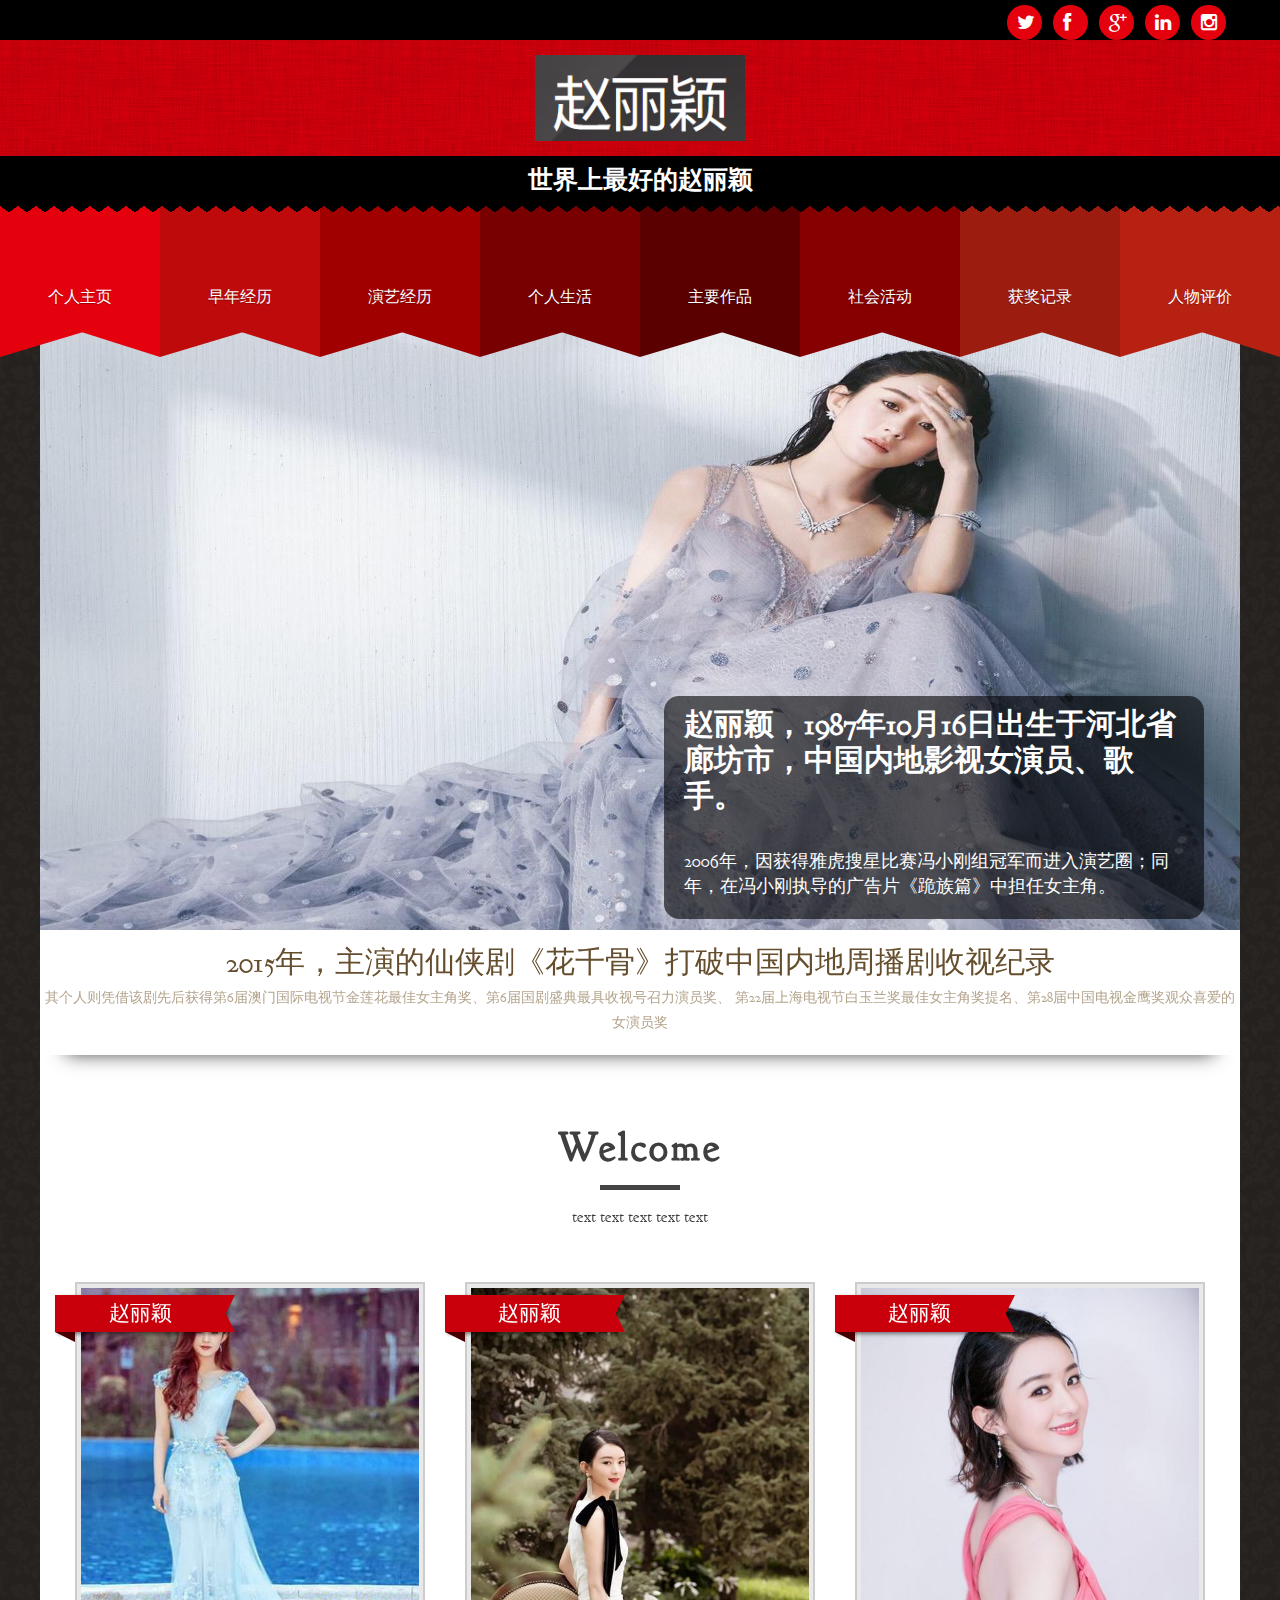
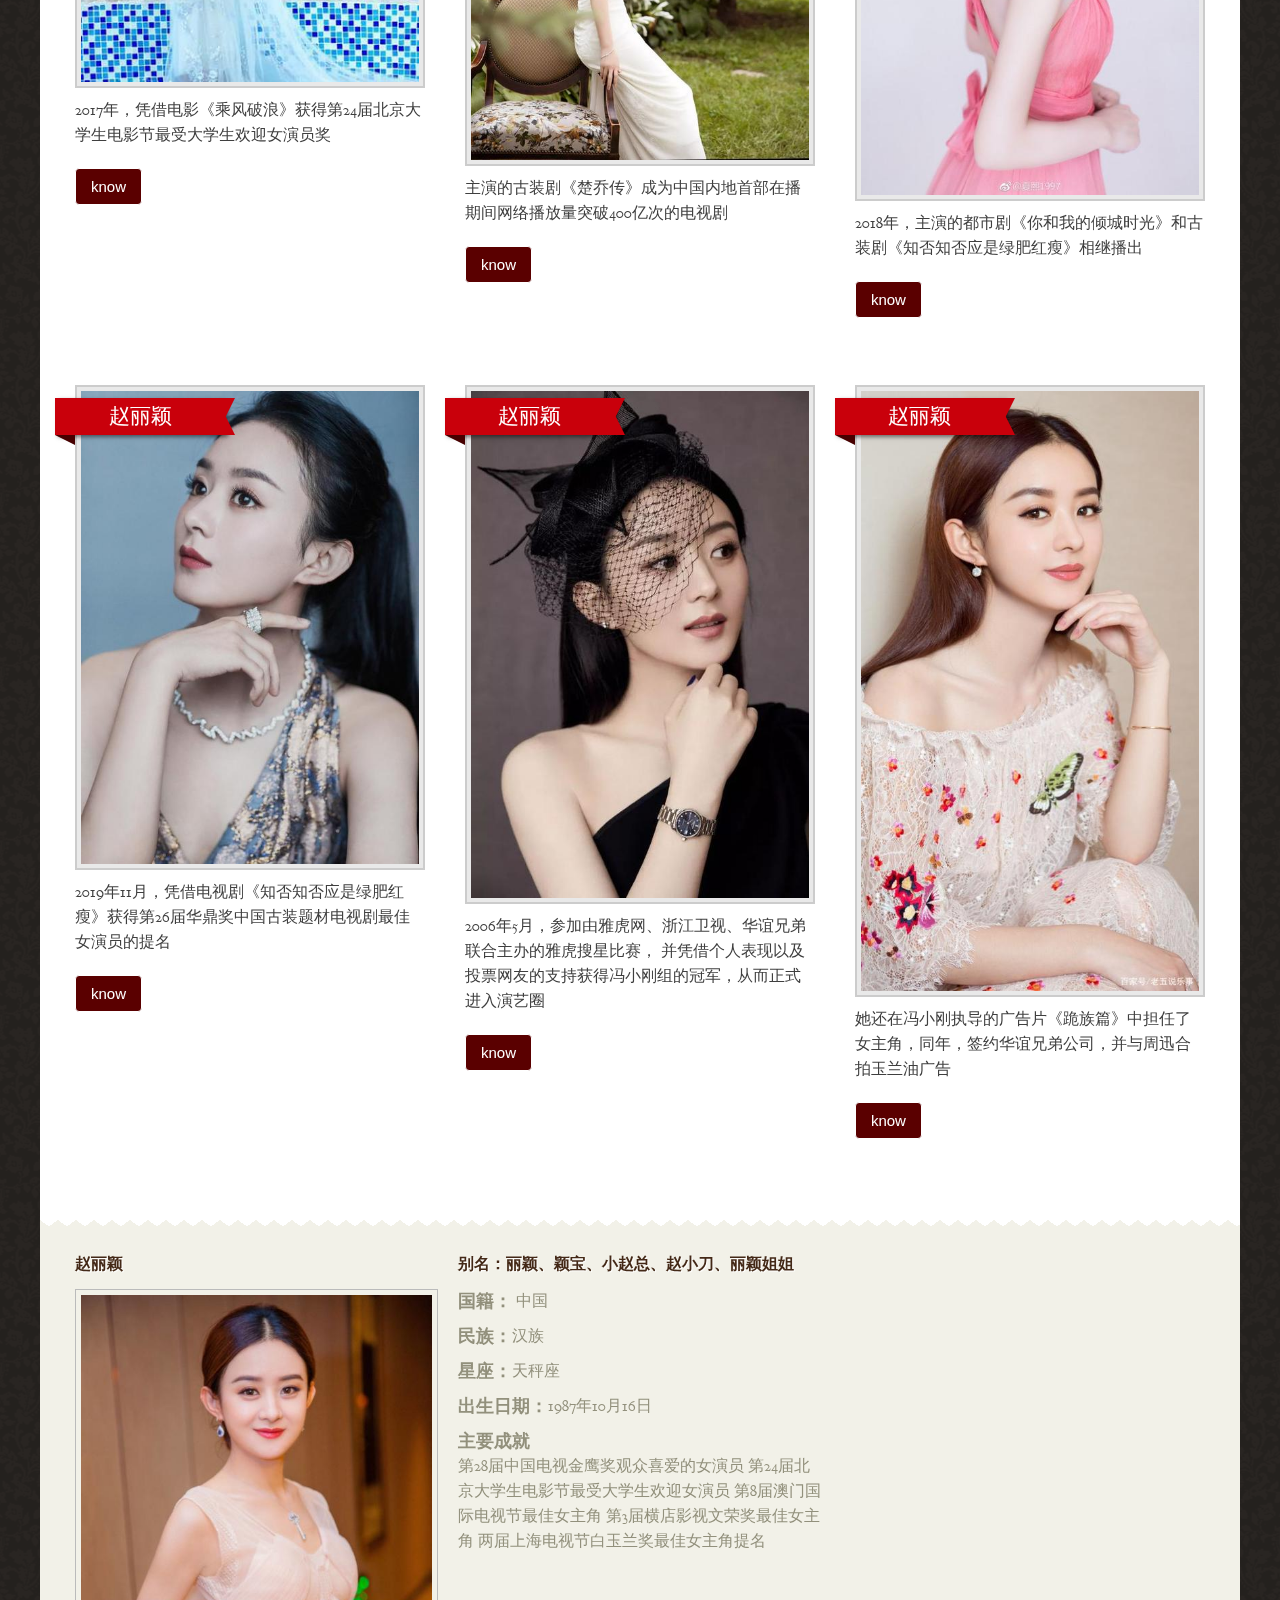
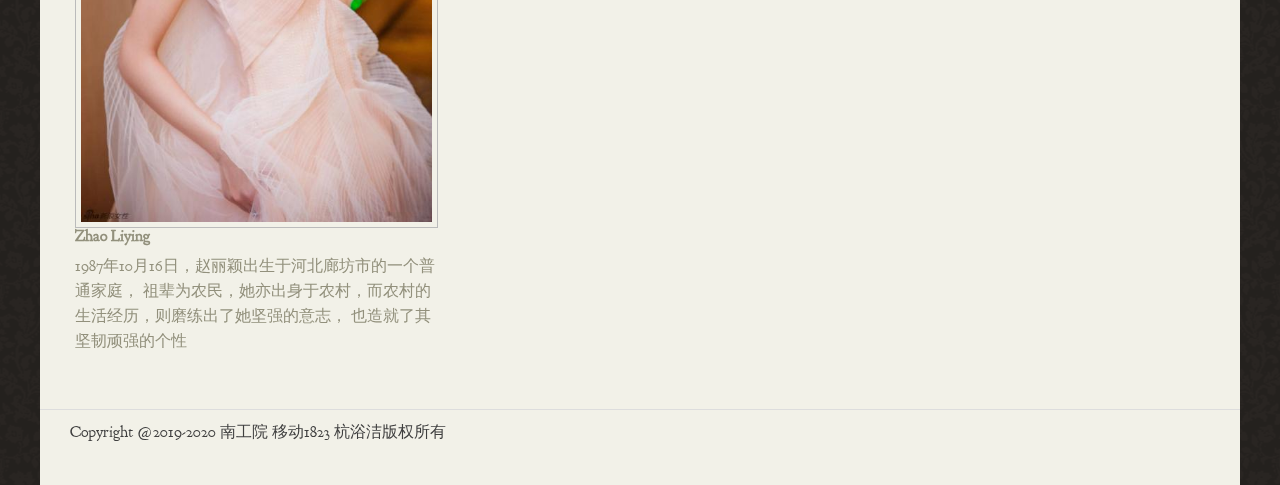
<file: index.html>
<!DOCTYPE html>
<!--[if lt IE 7 ]><html class="ie ie6" lang="en"> <![endif]-->
<!--[if IE 7 ]><html class="ie ie7" lang="en"> <![endif]-->
<!--[if IE 8 ]><html class="ie ie8" lang="en"> <![endif]-->
<!--[if (gte IE 9)|!(IE)]><!--><html lang="en"> <!--<![endif]-->
<head>

    <!-- Basic Page Needs
  ================================================== -->
	<meta charset="utf-8">
	<title>主页</title>
	<meta name="description" content="">
	<meta name="author" content="">
	
    <!-- Mobile Specific Metas
  ================================================== -->
	<meta name="viewport" content="width=device-width, initial-scale=1, maximum-scale=1">
    
    <!-- CSS
  ================================================== -->
  	<link rel="stylesheet" href="css/zerogrid.css">
	<link rel="stylesheet" href="css/style.css">
	<link rel="stylesheet" href="css/slide.css">
	<link rel="stylesheet" href="css/menu.css">
	<!-- Custom Fonts -->
    <link href="font-awesome/css/font-awesome.min.css" rel="stylesheet" type="text/css">
	<!--[if lt IE 8]>
       <div style=' clear: both; text-align:center; position: relative;'>
         <a href="http://windows.microsoft.com/en-US/internet-explorer/products/ie/home?ocid=ie6_countdown_bannercode">
           <img src="http://storage.ie6countdown.com/assets/100/images/banners/warning_bar_0000_us.jpg" border="0" height="42" width="820" alt="You are using an outdated browser. For a faster, safer browsing experience, upgrade for free today." />
        </a>
      </div>
    <![endif]-->
    <!--[if lt IE 9]>
		<script src="js/html5.js"></script>
		<script src="js/css3-mediaqueries.js"></script>
	<![endif]-->
    
</head>
<body>
<div class="wrap-body">
	<!--///////////////////////////////////////Top-->
	<div class="top">
		<div class="zerogrid">
			<ul class="top-social f-right">
				<li><a href="#"><i class="fa fa-twitter"></i></a></li>
				<li><a href="#"><i class="fa fa-facebook"></i></a></li>
				<li><a href="#"><i class="fa fa-google-plus"></i></a></li>
				<li><a href="#"><i class="fa fa-linkedin"></i></a></li>
				<li><a href="#"><i class="fa fa-instagram"></i></a></li>
			</ul>
		</div>
	</div>
	<!--////////////////////////////////////Header-->
	<header>
		<div class="zerogrid">
			<center><div class="logo"><img src="images/logo.jpg"></div></center>
		</div>
	</header>
	<div class="site-title">
		<div class="zerogrid">
			<div class="row">
				<h2 class="t-center">世界上最好的赵丽颖</h2>
			</div>
		</div>
	</div>
    <!--//////////////////////////////////////Menu-->
    <a href="#" class="nav-toggle">Toggle Navigation</a>
    <nav class="cmn-tile-nav">
		<ul class="clearfix">
			<li class="colour-1"><a href="index.html">个人主页</a></li>
			<li class="colour-2"><a href="menu.html">早年经历</a></li>
			<li class="colour-3"><a href="location.html">演艺经历</a></li>
			<li class="colour-4"><a href="archive.html">个人生活</a></li>
			<li class="colour-5"><a href="reservation.html">主要作品</a></li>
			<li class="colour-6"><a href="staff.html">社会活动</a></li>
			<li class="colour-7"><a href="news.html">获奖记录</a></li>
			<li class="colour-8"><a href="gallery.html">人物评价</a></li>
		</ul>
    </nav>
	
	<div class="zerogrid">
		<div class="callbacks_container">
			<ul class="rslides" id="slider4">
				<li>
					<img src="images/3.jpg" alt="">
					<div class="caption">
						<h2>赵丽颖，1987年10月16日出生于河北省廊坊市，中国内地影视女演员、歌手。</h2></br>
						<p>2006年，因获得雅虎搜星比赛冯小刚组冠军而进入演艺圈；同年，在冯小刚执导的广告片《跪族篇》中担任女主角。</p>
					</div>
				</li>
				<li>
					<img src="images/57.jpg" alt="">
					<div class="caption">
						<h2>2011年，因在古装剧《新还珠格格》中饰演晴儿一角而被观众认识。</h2></br>
						<p>2013年，凭借古装剧《陆贞传奇》获得更多关注。</p>
					</div>
				</li>
				<li>
					<img src="images/58.jpg" alt="">
					<div class="caption">
						<h2>2014年10月，在第10届金鹰电视艺术节举办的投票活动中被选为“金鹰女神”</h2></br>
						<p>12月，凭借都市爱情剧《杉杉来了》获得第5届国剧盛典内地最具人气女演员奖</p>
					</div>
				</li>
			</ul>
		</div>
	</div>

<!--////////////////////////////////////Container-->
<section id="container" class="index-page">
	<div class="wrap-container zerogrid">
		<!-----------------content-box-1-------------------->
		<section class="content-box box-1">
			<div class="zerogrid">
				<div class="row box-item"><!--Start Box-->
					<h2>2015年，主演的仙侠剧《花千骨》打破中国内地周播剧收视纪录</h2>
					<span>其个人则凭借该剧先后获得第6届澳门国际电视节金莲花最佳女主角奖、第6届国剧盛典最具收视号召力演员奖、
					第22届上海电视节白玉兰奖最佳女主角奖提名、第28届中国电视金鹰奖观众喜爱的女演员奖</span>
				</div>
			</div>
		</section>
		<!-----------------content-box-2-------------------->
		<section class="content-box box-2">
			<div class="zerogrid">
				<div class="row wrap-box"><!--Start Box-->
					<div class="header">
						<h2>Welcome</h2>
						<hr class="line">
						<span>text text text text text</span>
					</div>
					<div class="row">
						<div class="col-1-3">
							<div class="wrap-col">
								<div class="box-item">
									<span class="ribbon">赵丽颖<b></b></span>
									<img src="images/51.jpg" alt="">
									<p>2017年，凭借电影《乘风破浪》获得第24届北京大学生电影节最受大学生欢迎女演员奖</p>
									<a href="2.html" class="button button-1">know</a>
								</div>
							</div>
						</div>
						<div class="col-1-3">
							<div class="wrap-col">
								<div class="box-item">
									<span class="ribbon">赵丽颖<b></b></span>
									<img src="images/52.jpg" alt="">
									<p>主演的古装剧《楚乔传》成为中国内地首部在播期间网络播放量突破400亿次的电视剧</p>
									<a href="#" class="button button-1">know</a>
								</div>
							</div>
						</div>
						<div class="col-1-3">
							<div class="wrap-col">
								<div class="box-item">
									<span class="ribbon">赵丽颖<b></b></span>
									<img src="images/53.jpg" alt="">
									<p>2018年，主演的都市剧《你和我的倾城时光》和古装剧《知否知否应是绿肥红瘦》相继播出</p>
									<a href="#" class="button button-1">know</a>
								</div>
							</div>
						</div>
					</div>
					<div class="row">
						<div class="col-1-3">
							<div class="wrap-col">
								<div class="box-item">
									<span class="ribbon">赵丽颖<b></b></span>
									<img src="images/54.jpg" alt="">
									<p>2019年11月，凭借电视剧《知否知否应是绿肥红瘦》获得第26届华鼎奖中国古装题材电视剧最佳女演员的提名</p>
									<a href="#" class="button button-1">know</a>
								</div>
							</div>
						</div>
						<div class="col-1-3">
							<div class="wrap-col">
								<div class="box-item">
									<span class="ribbon">赵丽颖<b></b></span>
									<img src="images/55.jpg" alt="">
									<p>2006年5月，参加由雅虎网、浙江卫视、华谊兄弟联合主办的雅虎搜星比赛，
									并凭借个人表现以及投票网友的支持获得冯小刚组的冠军，从而正式进入演艺圈</p>
									<a href="#" class="button button-1">know</a>
								</div>
							</div>
						</div>
						<div class="col-1-3">
							<div class="wrap-col">
								<div class="box-item">
									<span class="ribbon">赵丽颖<b></b></span>
									<img src="images/56.jpg" alt="">
									<p>她还在冯小刚执导的广告片《跪族篇》中担任了女主角，同年，签约华谊兄弟公司，并与周迅合拍玉兰油广告</p>
									<a href="#" class="button button-1">know</a>
								</div>
							</div>
						</div>
					</div>
				</div>
			</div>
		</section>
	</div>
</section>

<!--////////////////////////////////////Footer-->
<footer class="zerogrid">
	<div class="wrap-footer">
		<div class="row">
			<div class="col-1-3">
				<div class="wrap-col">
					<h4>赵丽颖</h4>
					<div class="row">
						<img src="images/1.jpg">
						<h5>Zhao Liying </h5>
						<p>1987年10月16日，赵丽颖出生于河北廊坊市的一个普通家庭，
						祖辈为农民，她亦出身于农村，而农村的生活经历，则磨练出了她坚强的意志，
						也造就了其坚韧顽强的个性</p>
					</div>
				</div>
			</div>
			<div class="col-1-3">
				<div class="wrap-col">
					<h4>别名：丽颖、颖宝、小赵总、赵小刀、丽颖姐姐 </h4>
					<p><span>国籍：</span> 中国</p>
					<p><span>民族：</span>汉族</p>
					<p><span>星座：</span>天秤座</p>
					<p><span>出生日期：</span>1987年10月16日 </p>
					<p><span>主要成就</span></br>	
                    第28届中国电视金鹰奖观众喜爱的女演员 
                    第24届北京大学生电影节最受大学生欢迎女演员 
                    第8届澳门国际电视节最佳女主角 
                    第3届横店影视文荣奖最佳女主角 
                    两届上海电视节白玉兰奖最佳女主角提名</p>
				</div>
			</div>
		</div>
	</div>
	<div class="copyright">
		<div class="wrapper">
			Copyright @2019-2020 南工院 移动1823 杭浴洁版权所有
		</div>
	</div>
</footer>


	<!-- js -->
	<script src="js/classie.js"></script>
	<script src="js/demo.js"></script>

	<script src="js/jquery-1.11.3.min.js"></script>
	<script src="js/responsiveslides.min.js"></script>
	<script>
	$(function () {
	  // Slideshow 4
	  $("#slider4").responsiveSlides({
		auto: true,
		pager: false,
		nav: false,
		speed: 500,
		namespace: "callbacks",
		before: function () {
		  $('.events').append("<li>before event fired.</li>");
		},
		after: function () {
		  $('.events').append("<li>after event fired.</li>");
		}
	  });
	});
	</script>
</div>
</body></html>
</file>
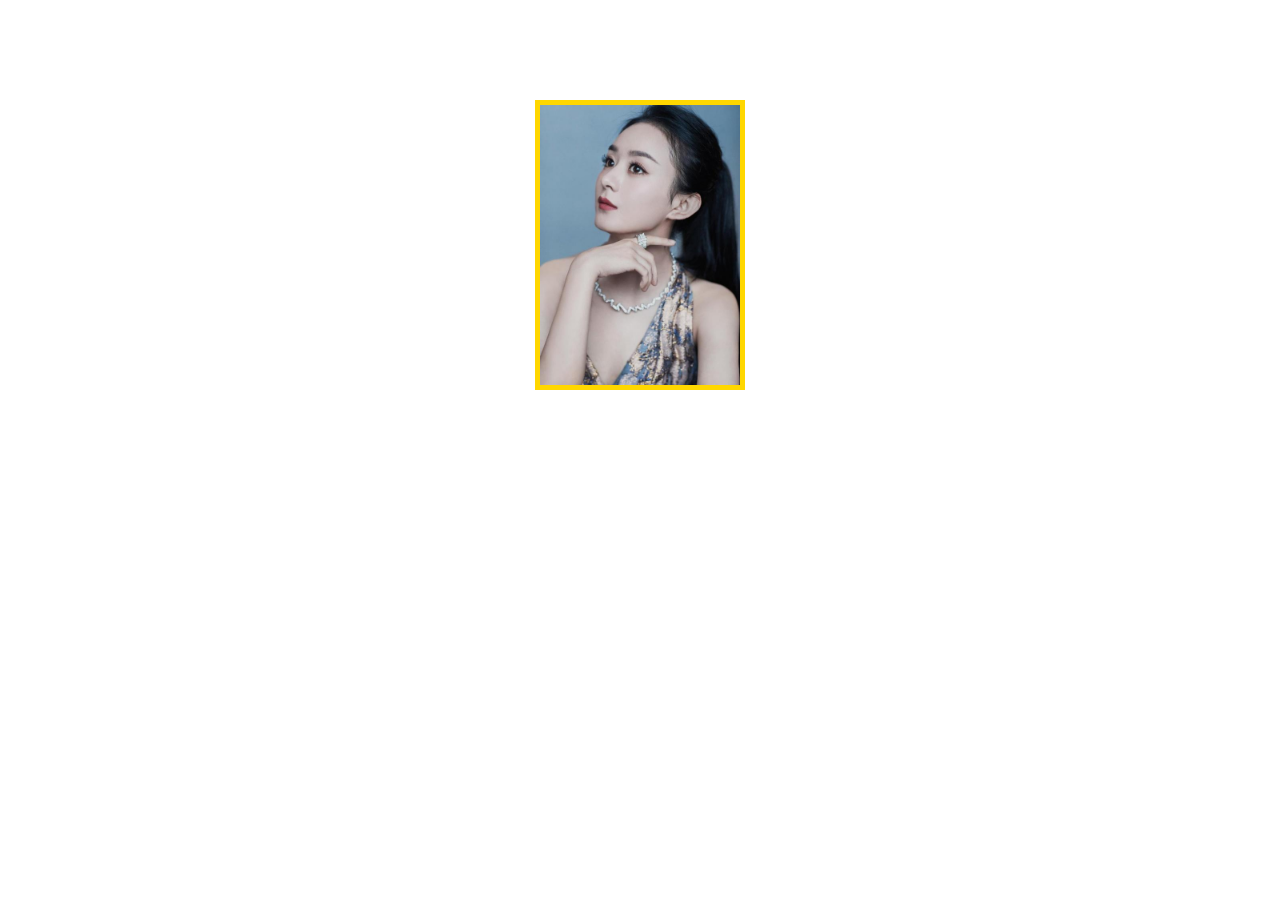
<file: 1.html>
<!DOCTYPE html>
<html>
	<head>
		<meta charset="utf-8">
		<title>照片集</title>
		<style type="text/css">
			* {
				margin: 0;
				padding: 0;
			}
			
			div{
				width: 200px;
				height: 280px;
				border: 5px solid gold;
				margin: 100px auto;
				overflow: hidden;
			}
			
			ul {
				width: 1000px;
				height: 280px;
				
				animation: move 20s linear infinite;
			}
						
					
			ul li {
				float: left;
				width: 200px;
				height: 280px;
				list-style: none;
			}
			
			ul li img {
				width: 200px;
				height: 280px;
			}
			
			ul:hover{
				
				animation-play-state: paused;
			}
			@keyframes move {
				from {
					margin-left: 0;
				}

				to {
					margin-left: -800px;
				}
			}
		</style>

	</head>
	<body>
		<div>
			<ul>
				<li><img src="images/54.jpg" alt=""></li>
				<li><img src="images/65.jpg" alt=""></li>
				<li><img src="images/61.jpg" alt=""></li>
			    <li><img src="images/50.jpg" alt=""></li>
				<li><img src="images/55.jpg" alt=""></li>
			</ul>
		</div>
		
	</body>
</html>
</file>
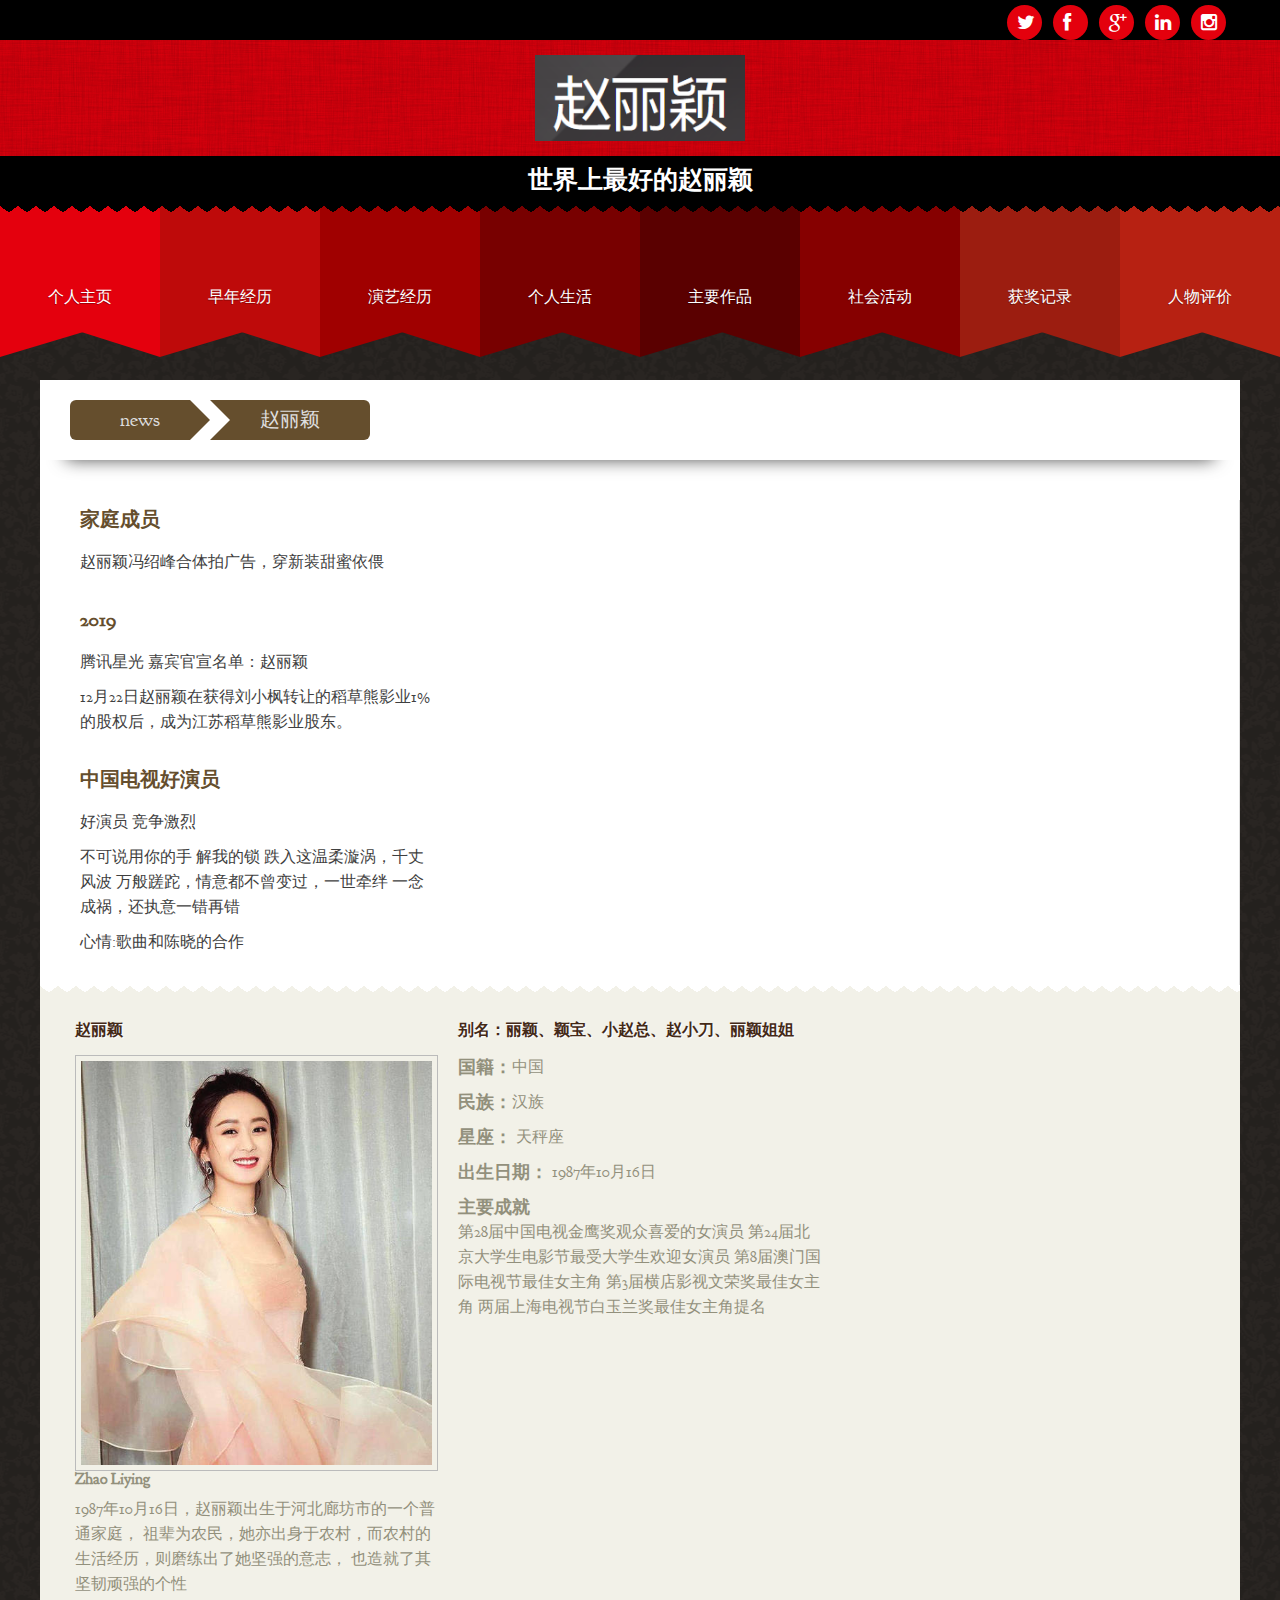
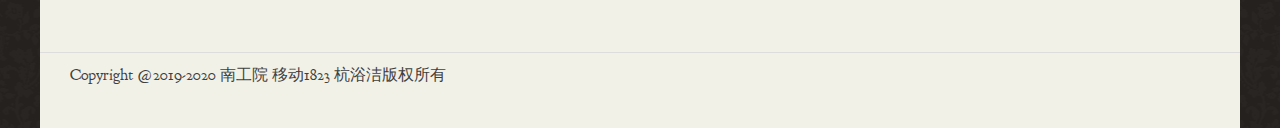
<file: 2.html>
<!DOCTYPE html>
<!--[if lt IE 7 ]><html class="ie ie6" lang="en"> <![endif]-->
<!--[if IE 7 ]><html class="ie ie7" lang="en"> <![endif]-->
<!--[if IE 8 ]><html class="ie ie8" lang="en"> <![endif]-->
<!--[if (gte IE 9)|!(IE)]><!--><html lang="en"> <!--<![endif]-->
<head>

    <!-- Basic Page Needs
  ================================================== -->
	<meta charset="utf-8">
	<title>news</title>
	<meta name="description" content="">
	<meta name="author" content="">
	
    <!-- Mobile Specific Metas
  ================================================== -->
	<meta name="viewport" content="width=device-width, initial-scale=1, maximum-scale=1">
    
    <!-- CSS
  ================================================== -->
  	<link rel="stylesheet" href="css/zerogrid.css">
	<link rel="stylesheet" href="css/style.css">
	<link rel="stylesheet" href="css/slide.css">
	<link rel="stylesheet" href="css/menu.css">
	<!-- Custom Fonts -->
    <link href="font-awesome/css/font-awesome.min.css" rel="stylesheet" type="text/css">
	<!--[if lt IE 8]>
       <div style=' clear: both; text-align:center; position: relative;'>
         <a href="http://windows.microsoft.com/en-US/internet-explorer/products/ie/home?ocid=ie6_countdown_bannercode">
           <img src="http://storage.ie6countdown.com/assets/100/images/banners/warning_bar_0000_us.jpg" border="0" height="42" width="820" alt="You are using an outdated browser. For a faster, safer browsing experience, upgrade for free today." />
        </a>
      </div>
    <![endif]-->
    <!--[if lt IE 9]>
		<script src="js/html5.js"></script>
		<script src="js/css3-mediaqueries.js"></script>
	<![endif]-->
    
</head>
<body>
<div class="wrap-body">
	<!--///////////////////////////////////////Top-->
	<div class="top">
		<div class="zerogrid">
			<ul class="top-social f-right">
				<li><a href="#"><i class="fa fa-twitter"></i></a></li>
				<li><a href="#"><i class="fa fa-facebook"></i></a></li>
				<li><a href="#"><i class="fa fa-google-plus"></i></a></li>
				<li><a href="#"><i class="fa fa-linkedin"></i></a></li>
				<li><a href="#"><i class="fa fa-instagram"></i></a></li>
			</ul>
		</div>
	</div>
	<!--////////////////////////////////////Header-->
	<header>
		<div class="zerogrid">
			<center><div class="logo"><img src="images/logo.jpg"></div></center>
		</div>
	</header>
	<div class="site-title">
		<div class="zerogrid">
			<div class="row">
				<h2 class="t-center">世界上最好的赵丽颖</h2>
			</div>
		</div>
	</div>
    <!--//////////////////////////////////////Menu-->
    <a href="#" class="nav-toggle">Toggle Navigation</a>
    <nav class="cmn-tile-nav">
		<ul class="clearfix">
			<li class="colour-1"><a href="index.html">个人主页</a></li>
			<li class="colour-2"><a href="menu.html">早年经历</a></li>
			<li class="colour-3"><a href="location.html">演艺经历</a></li>
			<li class="colour-4"><a href="archive.html">个人生活</a></li>
			<li class="colour-5"><a href="reservation.html">主要作品</a></li>
			<li class="colour-6"><a href="staff.html">社会活动</a></li>
			<li class="colour-7"><a href="news.html">获奖记录</a></li>
			<li class="colour-8"><a href="gallery.html">人物评价</a></li>
		</ul>
    </nav>
	
<!--////////////////////////////////////Container-->
<section id="container" class="sub-page">
	<div class="wrap-container zerogrid">
		<div class="crumbs">
			<ul>
				<li><a href="index.html">news</a></li>
				<li><a href="location.html">赵丽颖</a></li>
			</ul>
		</div>
		<div id="main-content">
			<div class="wrap-content">
				<div class="row">
					<div class="col-1-3">
						<div class="wrap-col">
							<h3>家庭成员</h3>
							<p>赵丽颖冯绍峰合体拍广告，穿新装甜蜜依偎</p><br/>
							<h3>2019</h3>
							<p><span>腾讯星光 </span>嘉宾官宣名单：赵丽颖</p>
							<p><span>12月22日</span>赵丽颖在获得刘小枫转让的稻草熊影业1%的股权后，成为江苏稻草熊影业股东。</p><br/>
							<h3>中国电视好演员</h3>
							<p><span>好演员 </span>竞争激烈</p>
							<p><span>不可说</span>用你的手 解我的锁
跌入这温柔漩涡，千丈风波 万般蹉跎，情意都不曾变过，一世牵绊 一念成祸，还执意一错再错</p>
							<p><span>心情:歌曲</span>和陈晓的合作</p>
						</div>
					</div>
					
				</div>
			</div>
		</div> 
	</div>
</section>

<!--////////////////////////////////////Footer-->
<footer class="zerogrid">
	<div class="wrap-footer">
		<div class="row">
			<div class="col-1-3">
				<div class="wrap-col">
					<h4>赵丽颖</h4>
					<div class="row">
						<img src="images/69.jpg">
						<h5>Zhao Liying</h5>
						<p>
                        1987年10月16日，赵丽颖出生于河北廊坊市的一个普通家庭，
						祖辈为农民，她亦出身于农村，而农村的生活经历，则磨练出了她坚强的意志，
						也造就了其坚韧顽强的个性</p>
					</div>
				</div>
			</div>
			<div class="col-1-3">
				<div class="wrap-col">
					<h4>别名：丽颖、颖宝、小赵总、赵小刀、丽颖姐姐 </h4>
					<p><span>国籍：</span>中国</p>
					<p><span>民族：</span>汉族</p>
					<p><span>星座：</span> 天秤座</p>
					<p><span>出生日期：</span> 1987年10月16日 </p>
					<p><span>主要成就</span></br>
					第28届中国电视金鹰奖观众喜爱的女演员 
					第24届北京大学生电影节最受大学生欢迎女演员 
					第8届澳门国际电视节最佳女主角 
					第3届横店影视文荣奖最佳女主角 
					两届上海电视节白玉兰奖最佳女主角提名</p>
				</div>
			</div>
		</div>
	</div>
	<div class="copyright">
		<div class="wrapper">
			Copyright @2019-2020 南工院 移动1823 杭浴洁版权所有
		</div>
	</div>
</footer>


	<!-- js -->
	<script src="js/classie.js"></script>
	<script src="js/demo.js"></script>
	
</div>
</body></html>
</file>
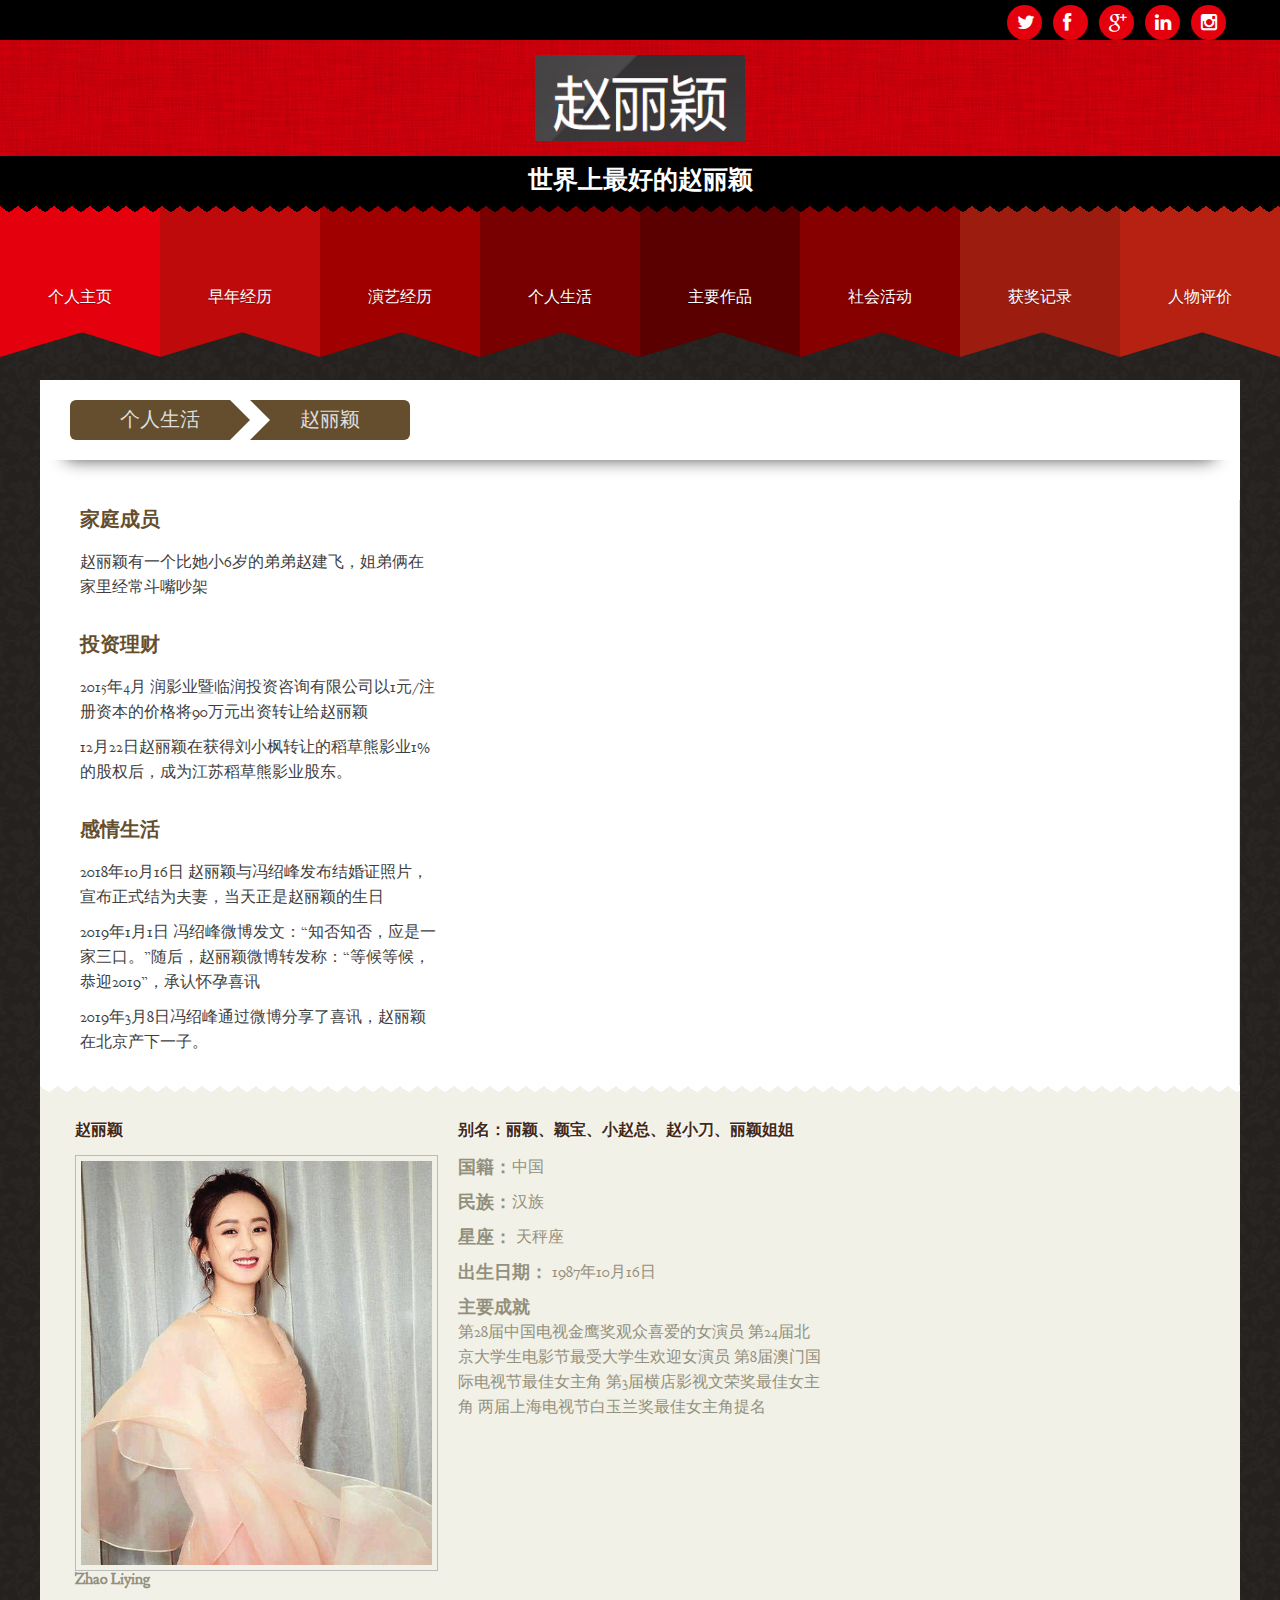
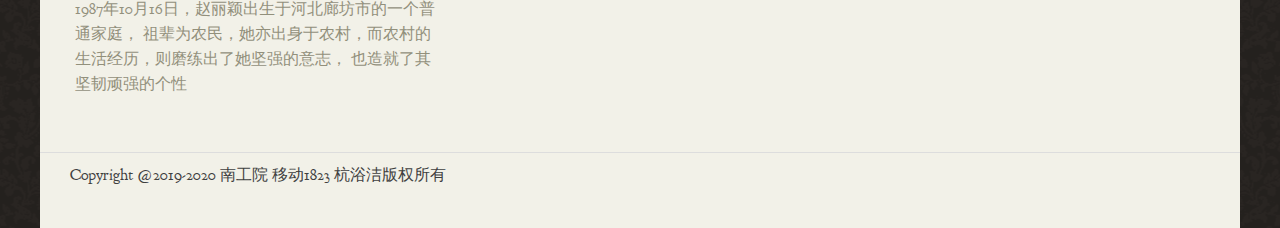
<file: archive.html>
<!DOCTYPE html>
<!--[if lt IE 7 ]><html class="ie ie6" lang="en"> <![endif]-->
<!--[if IE 7 ]><html class="ie ie7" lang="en"> <![endif]-->
<!--[if IE 8 ]><html class="ie ie8" lang="en"> <![endif]-->
<!--[if (gte IE 9)|!(IE)]><!--><html lang="en"> <!--<![endif]-->
<head>

    <!-- Basic Page Needs
  ================================================== -->
	<meta charset="utf-8">
	<title>个人生活</title>
	<meta name="description" content="">
	<meta name="author" content="">
	
    <!-- Mobile Specific Metas
  ================================================== -->
	<meta name="viewport" content="width=device-width, initial-scale=1, maximum-scale=1">
    
    <!-- CSS
  ================================================== -->
  	<link rel="stylesheet" href="css/zerogrid.css">
	<link rel="stylesheet" href="css/style.css">
	<link rel="stylesheet" href="css/slide.css">
	<link rel="stylesheet" href="css/menu.css">
	<!-- Custom Fonts -->
    <link href="font-awesome/css/font-awesome.min.css" rel="stylesheet" type="text/css">
	<!--[if lt IE 8]>
       <div style=' clear: both; text-align:center; position: relative;'>
         <a href="http://windows.microsoft.com/en-US/internet-explorer/products/ie/home?ocid=ie6_countdown_bannercode">
           <img src="http://storage.ie6countdown.com/assets/100/images/banners/warning_bar_0000_us.jpg" border="0" height="42" width="820" alt="You are using an outdated browser. For a faster, safer browsing experience, upgrade for free today." />
        </a>
      </div>
    <![endif]-->
    <!--[if lt IE 9]>
		<script src="js/html5.js"></script>
		<script src="js/css3-mediaqueries.js"></script>
	<![endif]-->
    
</head>
<body>
<div class="wrap-body">
	<!--///////////////////////////////////////Top-->
	<div class="top">
		<div class="zerogrid">
			<ul class="top-social f-right">
				<li><a href="#"><i class="fa fa-twitter"></i></a></li>
				<li><a href="#"><i class="fa fa-facebook"></i></a></li>
				<li><a href="#"><i class="fa fa-google-plus"></i></a></li>
				<li><a href="#"><i class="fa fa-linkedin"></i></a></li>
				<li><a href="#"><i class="fa fa-instagram"></i></a></li>
			</ul>
		</div>
	</div>
	<!--////////////////////////////////////Header-->
	<header>
		<div class="zerogrid">
			<center><div class="logo"><img src="images/logo.jpg"></div></center>
		</div>
	</header>
	<div class="site-title">
		<div class="zerogrid">
			<div class="row">
				<h2 class="t-center">世界上最好的赵丽颖</h2>
			</div>
		</div>
	</div>
    <!--//////////////////////////////////////Menu-->
    <a href="#" class="nav-toggle">Toggle Navigation</a>
    <nav class="cmn-tile-nav">
		<ul class="clearfix">
			<li class="colour-1"><a href="index.html">个人主页</a></li>
			<li class="colour-2"><a href="menu.html">早年经历</a></li>
			<li class="colour-3"><a href="location.html">演艺经历</a></li>
			<li class="colour-4"><a href="archive.html">个人生活</a></li>
			<li class="colour-5"><a href="reservation.html">主要作品</a></li>
			<li class="colour-6"><a href="staff.html">社会活动</a></li>
			<li class="colour-7"><a href="news.html">获奖记录</a></li>
			<li class="colour-8"><a href="gallery.html">人物评价</a></li>
		</ul>
    </nav>
	
<!--////////////////////////////////////Container-->
<section id="container" class="sub-page">
	<div class="wrap-container zerogrid">
		<div class="crumbs">
			<ul>
				<li><a href="index.html">个人生活</a></li>
				<li><a href="location.html">赵丽颖</a></li>
			</ul>
		</div>
		<div id="main-content">
			<div class="wrap-content">
				<div class="row">
					<div class="col-1-3">
						<div class="wrap-col">
							<h3>家庭成员</h3>
							<p>赵丽颖有一个比她小6岁的弟弟赵建飞，姐弟俩在家里经常斗嘴吵架</p><br/>
							<h3>投资理财</h3>
							<p><span>2015年4月 </span>润影业暨临润投资咨询有限公司以1元/注册资本的价格将90万元出资转让给赵丽颖</p>
							<p><span>12月22日</span>赵丽颖在获得刘小枫转让的稻草熊影业1%的股权后，成为江苏稻草熊影业股东。</p><br/>
							<h3>感情生活</h3>
							<p><span>2018年10月16日 </span>赵丽颖与冯绍峰发布结婚证照片，宣布正式结为夫妻，当天正是赵丽颖的生日</p>
							<p><span>2019年1月1日 </span>冯绍峰微博发文：“知否知否，应是一家三口。”随后，赵丽颖微博转发称：“等候等候，恭迎2019”，承认怀孕喜讯</p>
							<p><span>2019年3月8日</span>冯绍峰通过微博分享了喜讯，赵丽颖在北京产下一子。</p>
						</div>
					</div>
					
				</div>
			</div>
		</div> 
	</div>
</section>

<!--////////////////////////////////////Footer-->
<footer class="zerogrid">
	<div class="wrap-footer">
		<div class="row">
			<div class="col-1-3">
				<div class="wrap-col">
					<h4>赵丽颖</h4>
					<div class="row">
						<img src="images/69.jpg">
						<h5>Zhao Liying</h5>
						<p>
                        1987年10月16日，赵丽颖出生于河北廊坊市的一个普通家庭，
						祖辈为农民，她亦出身于农村，而农村的生活经历，则磨练出了她坚强的意志，
						也造就了其坚韧顽强的个性</p>
					</div>
				</div>
			</div>
			<div class="col-1-3">
				<div class="wrap-col">
					<h4>别名：丽颖、颖宝、小赵总、赵小刀、丽颖姐姐 </h4>
					<p><span>国籍：</span>中国</p>
					<p><span>民族：</span>汉族</p>
					<p><span>星座：</span> 天秤座</p>
					<p><span>出生日期：</span> 1987年10月16日 </p>
					<p><span>主要成就</span></br>
					第28届中国电视金鹰奖观众喜爱的女演员 
					第24届北京大学生电影节最受大学生欢迎女演员 
					第8届澳门国际电视节最佳女主角 
					第3届横店影视文荣奖最佳女主角 
					两届上海电视节白玉兰奖最佳女主角提名</p>
				</div>
			</div>
		</div>
	</div>
	<div class="copyright">
		<div class="wrapper">
			Copyright @2019-2020 南工院 移动1823 杭浴洁版权所有
		</div>
	</div>
</footer>


	<!-- js -->
	<script src="js/classie.js"></script>
	<script src="js/demo.js"></script>
	
</div>
</body></html>
</file>
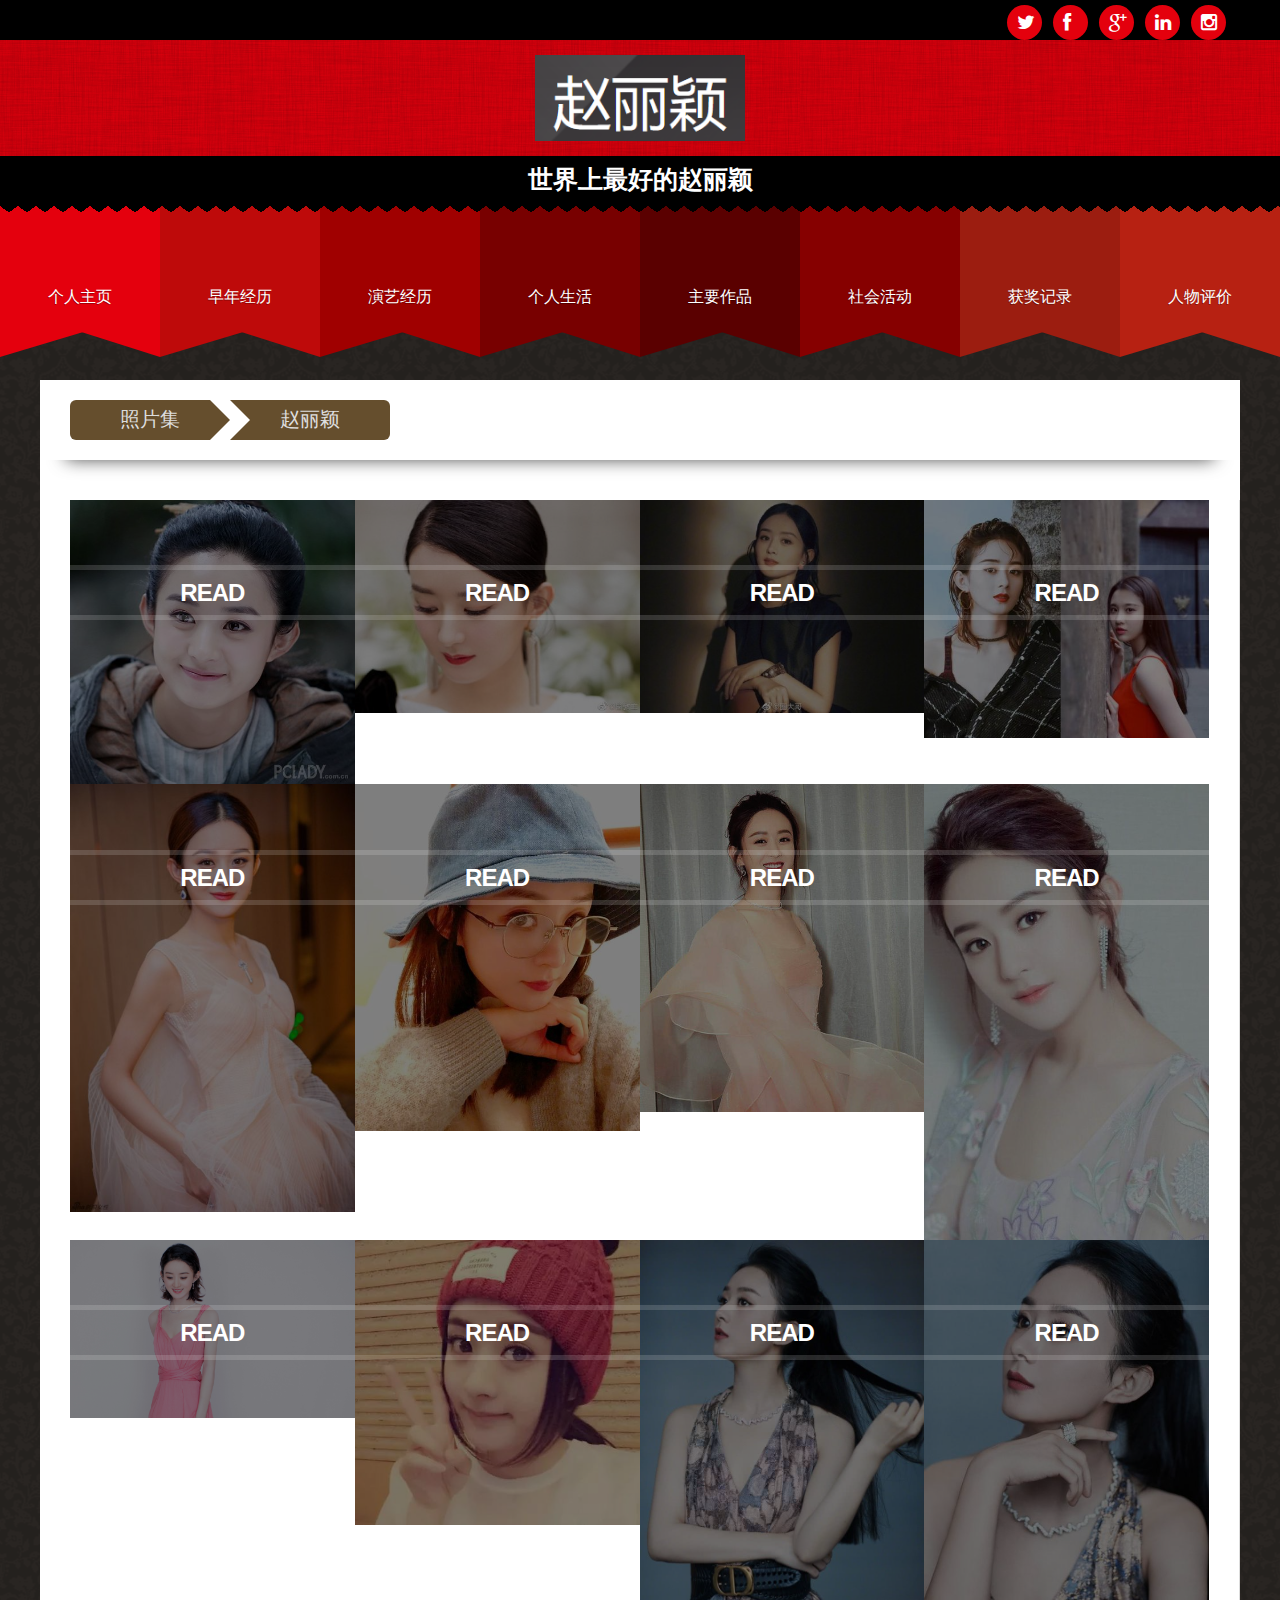
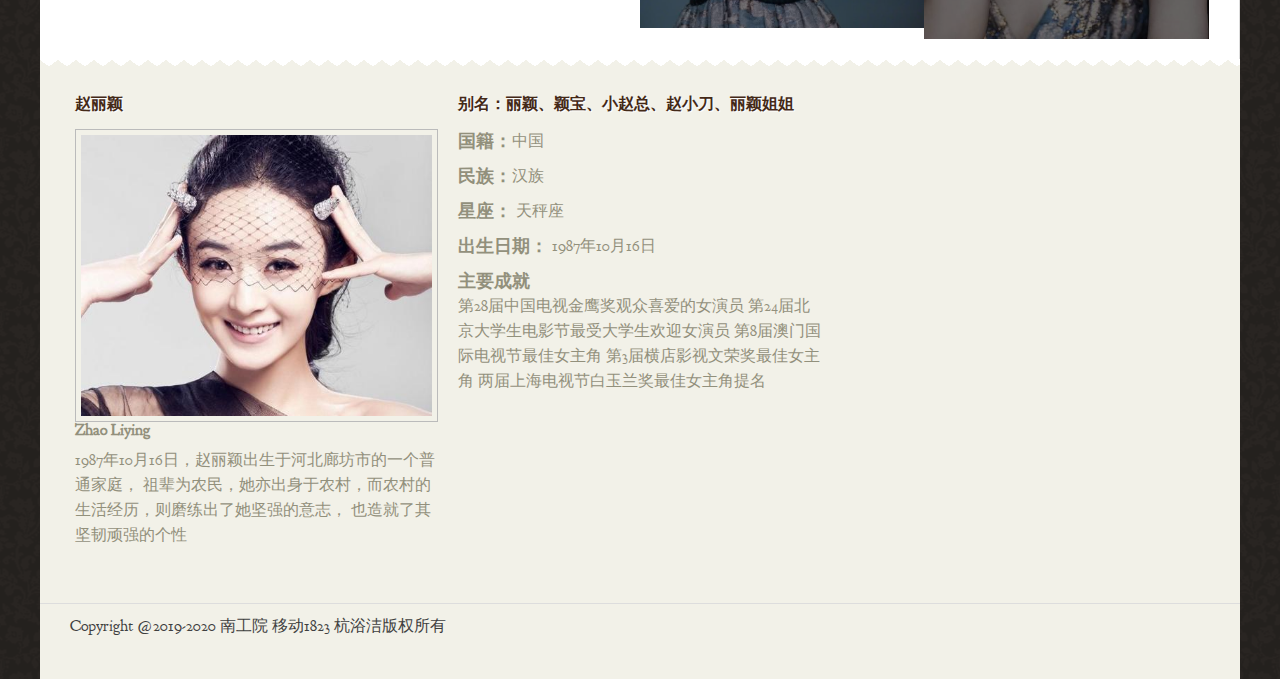
<file: gallery.html>
<!DOCTYPE html>
<!--[if lt IE 7 ]><html class="ie ie6" lang="en"> <![endif]-->
<!--[if IE 7 ]><html class="ie ie7" lang="en"> <![endif]-->
<!--[if IE 8 ]><html class="ie ie8" lang="en"> <![endif]-->
<!--[if (gte IE 9)|!(IE)]><!--><html lang="en"> <!--<![endif]-->
<head>

    <!-- Basic Page Needs
  ================================================== -->
	<meta charset="utf-8">
	<title>人物评价</title>
	<meta name="description" content="">
	<meta name="author" content="">
	
    <!-- Mobile Specific Metas
  ================================================== -->
	<meta name="viewport" content="width=device-width, initial-scale=1, maximum-scale=1">
    
    <!-- CSS
  ================================================== -->
  	<link rel="stylesheet" href="css/zerogrid.css">
	<link rel="stylesheet" href="css/style.css">
	<link rel="stylesheet" href="css/slide.css">
	<link rel="stylesheet" href="css/menu.css">
	<!-- Custom Fonts -->
    <link href="font-awesome/css/font-awesome.min.css" rel="stylesheet" type="text/css">
	<!--[if lt IE 8]>
       <div style=' clear: both; text-align:center; position: relative;'>
         <a href="http://windows.microsoft.com/en-US/internet-explorer/products/ie/home?ocid=ie6_countdown_bannercode">
           <img src="http://storage.ie6countdown.com/assets/100/images/banners/warning_bar_0000_us.jpg" border="0" height="42" width="820" alt="You are using an outdated browser. For a faster, safer browsing experience, upgrade for free today." />
        </a>
      </div>
    <![endif]-->
    <!--[if lt IE 9]>
		<script src="js/html5.js"></script>
		<script src="js/css3-mediaqueries.js"></script>
	<![endif]-->
    
</head>
<body>
<div class="wrap-body">
	<!--///////////////////////////////////////Top-->
	<div class="top">
		<div class="zerogrid">
			<ul class="top-social f-right">
				<li><a href="#"><i class="fa fa-twitter"></i></a></li>
				<li><a href="#"><i class="fa fa-facebook"></i></a></li>
				<li><a href="#"><i class="fa fa-google-plus"></i></a></li>
				<li><a href="#"><i class="fa fa-linkedin"></i></a></li>
				<li><a href="#"><i class="fa fa-instagram"></i></a></li>
			</ul>
		</div>
	</div>
	<!--////////////////////////////////////Header-->
	<header>
		<div class="zerogrid">
			<center><div class="logo"><img src="images/logo.jpg"></div></center>
		</div>
	</header>
	<div class="site-title">
		<div class="zerogrid">
			<div class="row">
				<h2 class="t-center">世界上最好的赵丽颖</h2>
			</div>
		</div>
	</div>
    <!--//////////////////////////////////////Menu-->
    <a href="#" class="nav-toggle">Toggle Navigation</a>
    <nav class="cmn-tile-nav">
		<ul class="clearfix">
			<li class="colour-1"><a href="index.html">个人主页</a></li>
			<li class="colour-2"><a href="menu.html">早年经历</a></li>
			<li class="colour-3"><a href="location.html">演艺经历</a></li>
			<li class="colour-4"><a href="archive.html">个人生活</a></li>
			<li class="colour-5"><a href="reservation.html">主要作品</a></li>
			<li class="colour-6"><a href="staff.html">社会活动</a></li>
			<li class="colour-7"><a href="news.html">获奖记录</a></li>
			<li class="colour-8"><a href="gallery.html">人物评价</a></li>
		</ul>
    </nav>
	
<!--////////////////////////////////////Container-->
<section id="container" class="sub-page">
	<div class="wrap-container zerogrid">
		<div class="crumbs">
			<ul>
				<li><a href="1.html">照片集</a></li>
				<li><a href="gallery.html">赵丽颖</a></li>
			</ul>
		</div>
		<div id="main-content">
			<div class="wrap-content">
				<div class="row">
					<div class="col-1-4">
						<div class="zoom-container">
							<a href="#">
								<span class="zoom-caption">
									<span>Read</span>
								</span>
								<img src="images/66.jpg" />
							</a>
						</div>
					</div>
					<div class="col-1-4">
						<div class="zoom-container">
							<a href="#">
								<span class="zoom-caption">
									<span>Read</span>
								</span>
								<img src="images/68.jpg" />
							</a>
						</div>
					</div>
					<div class="col-1-4">
						<div class="zoom-container">
							<a href="#">
								<span class="zoom-caption">
									<span>Read</span>
								</span>
								<img src="images/70.jpg" />
							</a>
						</div>
					</div>
					<div class="col-1-4">
						<div class="zoom-container">
							<a href="#">
								<span class="zoom-caption">
									<span>Read</span>
								</span>
								<img src="images/73.jpg" />
							</a>
						</div>
					</div>
				</div>
				<div class="row">
					<div class="col-1-4">
						<div class="zoom-container">
							<a href="#">
								<span class="zoom-caption">
									<span>Read</span>
								</span>
								<img src="images/1.jpg" />
							</a>
						</div>
					</div>
					<div class="col-1-4">
						<div class="zoom-container">
							<a href="#">
								<span class="zoom-caption">
									<span>Read</span>
								</span>
								<img src="images/67.jpg" />
							</a>
						</div>
					</div>
					<div class="col-1-4">
						<div class="zoom-container">
							<a href="#">
								<span class="zoom-caption">
									<span>Read</span>
								</span>
								<img src="images/69.jpg" />
							</a>
						</div>
					</div>
					<div class="col-1-4">
						<div class="zoom-container">
							<a href="#">
								<span class="zoom-caption">
									<span>Read</span>
								</span>
								<img src="images/72.jpg" />
							</a>
						</div>
					</div>
				</div>
				<div class="row">
					<div class="col-1-4">
						<div class="zoom-container">
							<a href="#">
								<span class="zoom-caption">
									<span>Read</span>
								</span>
								<img src="images/71.jpg" />
							</a>
						</div>
					</div>
					<div class="col-1-4">
						<div class="zoom-container">
							<a href="#">
								<span class="zoom-caption">
									<span>Read</span>
								</span>
								<img src="images/63.jpg" />
							</a>
						</div>
					</div>
					<div class="col-1-4">
						<div class="zoom-container">
							<a href="#">
								<span class="zoom-caption">
									<span>Read</span>
								</span>
								<img src="images/65.jpg" />
							</a>
						</div>
					</div>
					<div class="col-1-4">
						<div class="zoom-container">
							<a href="#">
								<span class="zoom-caption">
									<span>Read</span>
								</span>
								<img src="images/54.jpg" />
							</a>
						</div>
					</div>
				</div>
			</div>
		</div> 
	</div>
</section>

<!--////////////////////////////////////Footer-->
<footer class="zerogrid">
	<div class="wrap-footer">
		<div class="row">
			<div class="col-1-3">
				<div class="wrap-col">
					<h4>赵丽颖</h4>
					<div class="row">
						<img src="images/58.jpg">
						<h5>Zhao Liying</h5>
						<p>
                        1987年10月16日，赵丽颖出生于河北廊坊市的一个普通家庭，
						祖辈为农民，她亦出身于农村，而农村的生活经历，则磨练出了她坚强的意志，
						也造就了其坚韧顽强的个性</p>
					</div>
				</div>
			</div>
			<div class="col-1-3">
				<div class="wrap-col">
					<h4>别名：丽颖、颖宝、小赵总、赵小刀、丽颖姐姐 </h4>
					<p><span>国籍：</span>中国</p>
					<p><span>民族：</span>汉族</p>
					<p><span>星座：</span> 天秤座</p>
					<p><span>出生日期：</span> 1987年10月16日 </p>
					<p><span>主要成就</span></br>
					第28届中国电视金鹰奖观众喜爱的女演员 
					第24届北京大学生电影节最受大学生欢迎女演员 
					第8届澳门国际电视节最佳女主角 
					第3届横店影视文荣奖最佳女主角 
					两届上海电视节白玉兰奖最佳女主角提名</p>
				</div>
			</div>
		</div>
	</div>
	<div class="copyright">
		<div class="wrapper">
			Copyright @2019-2020 南工院 移动1823 杭浴洁版权所有
		</div>
	</div>
</footer>


	<!-- js -->
	<script src="js/classie.js"></script>
	<script src="js/demo.js"></script>
	
</div>
</body></html>
</file>
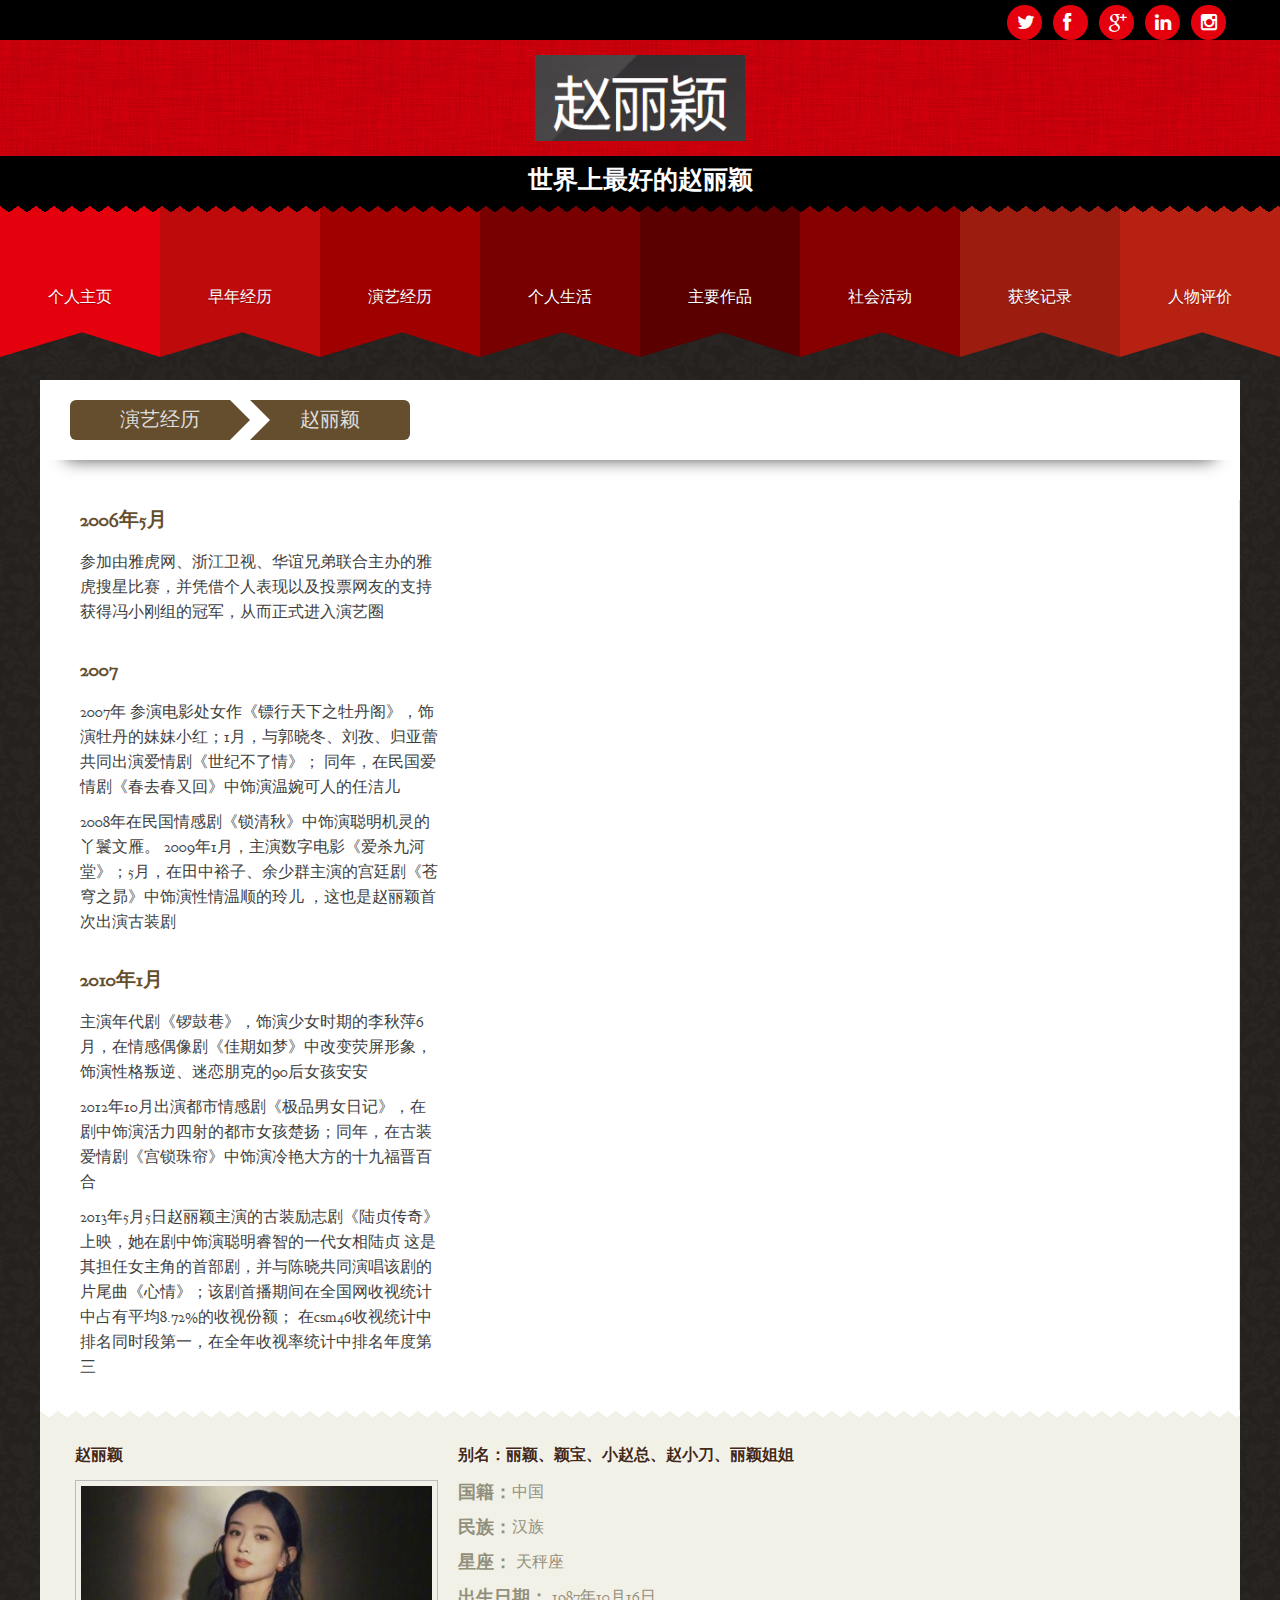
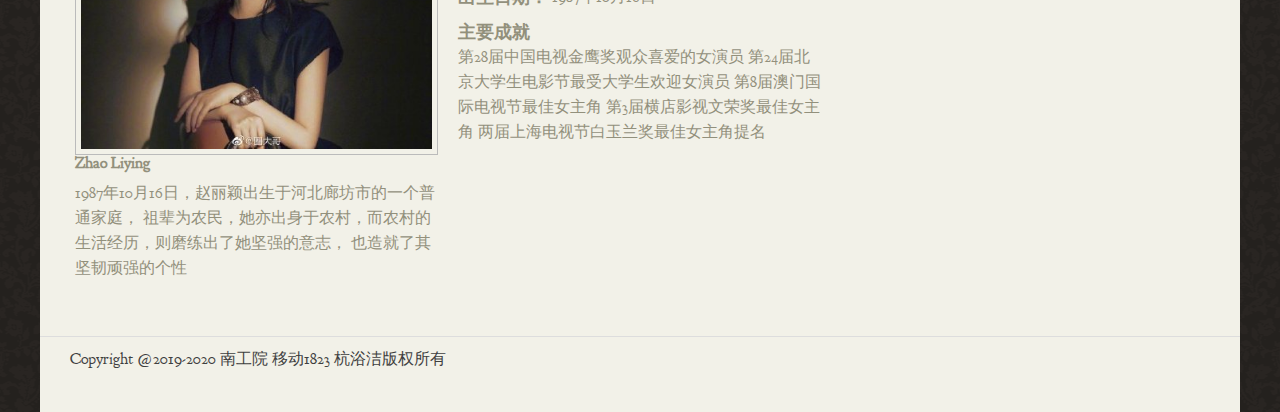
<file: location.html>
<!DOCTYPE html>
<!--[if lt IE 7 ]><html class="ie ie6" lang="en"> <![endif]-->
<!--[if IE 7 ]><html class="ie ie7" lang="en"> <![endif]-->
<!--[if IE 8 ]><html class="ie ie8" lang="en"> <![endif]-->
<!--[if (gte IE 9)|!(IE)]><!--><html lang="en"> <!--<![endif]-->
<head>

    <!-- Basic Page Needs
  ================================================== -->
	<meta charset="utf-8">
	<title>演艺经历</title>
	<meta name="description" content="">
	<meta name="author" content="">
	
    <!-- Mobile Specific Metas
  ================================================== -->
	<meta name="viewport" content="width=device-width, initial-scale=1, maximum-scale=1">
    
    <!-- CSS
  ================================================== -->
  	<link rel="stylesheet" href="css/zerogrid.css">
	<link rel="stylesheet" href="css/style.css">
	<link rel="stylesheet" href="css/slide.css">
	<link rel="stylesheet" href="css/menu.css">
	<!-- Custom Fonts -->
    <link href="font-awesome/css/font-awesome.min.css" rel="stylesheet" type="text/css">
	<!--[if lt IE 8]>
       <div style=' clear: both; text-align:center; position: relative;'>
         <a href="http://windows.microsoft.com/en-US/internet-explorer/products/ie/home?ocid=ie6_countdown_bannercode">
           <img src="http://storage.ie6countdown.com/assets/100/images/banners/warning_bar_0000_us.jpg" border="0" height="42" width="820" alt="You are using an outdated browser. For a faster, safer browsing experience, upgrade for free today." />
        </a>
      </div>
    <![endif]-->
    <!--[if lt IE 9]>
		<script src="js/html5.js"></script>
		<script src="js/css3-mediaqueries.js"></script>
	<![endif]-->
    
</head>
<body>
<div class="wrap-body">
	<!--///////////////////////////////////////Top-->
	<div class="top">
		<div class="zerogrid">
			<ul class="top-social f-right">
				<li><a href="#"><i class="fa fa-twitter"></i></a></li>
				<li><a href="#"><i class="fa fa-facebook"></i></a></li>
				<li><a href="#"><i class="fa fa-google-plus"></i></a></li>
				<li><a href="#"><i class="fa fa-linkedin"></i></a></li>
				<li><a href="#"><i class="fa fa-instagram"></i></a></li>
			</ul>
		</div>
	</div>
	<!--////////////////////////////////////Header-->
	<header>
		<div class="zerogrid">
			<center><div class="logo"><img src="images/logo.jpg"></div></center>
		</div>
	</header>
	<div class="site-title">
		<div class="zerogrid">
			<div class="row">
				<h2 class="t-center">世界上最好的赵丽颖</h2>
			</div>
		</div>
	</div>
    <!--//////////////////////////////////////Menu-->
    <a href="#" class="nav-toggle">Toggle Navigation</a>
    <nav class="cmn-tile-nav">
		<ul class="clearfix">
			<li class="colour-1"><a href="index.html">个人主页</a></li>
			<li class="colour-2"><a href="menu.html">早年经历</a></li>
			<li class="colour-3"><a href="location.html">演艺经历</a></li>
			<li class="colour-4"><a href="archive.html">个人生活</a></li>
			<li class="colour-5"><a href="reservation.html">主要作品</a></li>
			<li class="colour-6"><a href="staff.html">社会活动</a></li>
			<li class="colour-7"><a href="news.html">获奖记录</a></li>
			<li class="colour-8"><a href="gallery.html">人物评价</a></li>
		</ul>
    </nav>
	
<!--////////////////////////////////////Container-->
<section id="container" class="sub-page">
	<div class="wrap-container zerogrid">
		<div class="crumbs">
			<ul>
				<li><a href="index.html">演艺经历</a></li>
				<li><a href="location.html">赵丽颖</a></li>
			</ul>
		</div>
		<div id="main-content">
			<div class="wrap-content">
				<div class="row">
					<div class="col-1-3">
						<div class="wrap-col">
							<h3>2006年5月</h3>
							<p>参加由雅虎网、浙江卫视、华谊兄弟联合主办的雅虎搜星比赛，并凭借个人表现以及投票网友的支持获得冯小刚组的冠军，从而正式进入演艺圈</p><br/>
							<h3>2007</h3>
							<p><span>2007年 </span>参演电影处女作《镖行天下之牡丹阁》，饰演牡丹的妹妹小红；1月，与郭晓冬、刘孜、归亚蕾共同出演爱情剧《世纪不了情》；
							同年，在民国爱情剧《春去春又回》中饰演温婉可人的任洁儿</p>
							<p><span>2008年</span>在民国情感剧《锁清秋》中饰演聪明机灵的丫鬟文雁。
							2009年1月，主演数字电影《爱杀九河堂》；5月，在田中裕子、余少群主演的宫廷剧《苍穹之昴》中饰演性情温顺的玲儿
						    ，这也是赵丽颖首次出演古装剧</p><br/>
							<h3>2010年1月</h3>
							<p><span>主演年代剧《锣鼓巷》，饰演少女时期的李秋萍</span>6月，在情感偶像剧《佳期如梦》中改变荧屏形象，饰演性格叛逆、迷恋朋克的90后女孩安安</p>
							<p><span>2012年10月</span>出演都市情感剧《极品男女日记》，在剧中饰演活力四射的都市女孩楚扬；同年，在古装爱情剧《宫锁珠帘》中饰演冷艳大方的十九福晋百合</p>
							<p><span>2013年5月5日</span>赵丽颖主演的古装励志剧《陆贞传奇》上映，她在剧中饰演聪明睿智的一代女相陆贞
							这是其担任女主角的首部剧，并与陈晓共同演唱该剧的片尾曲《心情》；该剧首播期间在全国网收视统计中占有平均8.72%的收视份额；
							在csm46收视统计中排名同时段第一，在全年收视率统计中排名年度第三</p>
						</div>
					</div>
					
				</div>
			</div>
		</div> 
	</div>
</section>

<!--////////////////////////////////////Footer-->
<footer class="zerogrid">
	<div class="wrap-footer">
		<div class="row">
			<div class="col-1-3">
				<div class="wrap-col">
					<h4>赵丽颖</h4>
					<div class="row">
						<img src="images/70.jpg">
						<h5>Zhao Liying</h5>
						<p>
                        1987年10月16日，赵丽颖出生于河北廊坊市的一个普通家庭，
						祖辈为农民，她亦出身于农村，而农村的生活经历，则磨练出了她坚强的意志，
						也造就了其坚韧顽强的个性</p>
					</div>
				</div>
			</div>
			<div class="col-1-3">
				<div class="wrap-col">
					<h4>别名：丽颖、颖宝、小赵总、赵小刀、丽颖姐姐 </h4>
					<p><span>国籍：</span>中国</p>
					<p><span>民族：</span>汉族</p>
					<p><span>星座：</span> 天秤座</p>
					<p><span>出生日期：</span> 1987年10月16日 </p>
					<p><span>主要成就</span></br>
					第28届中国电视金鹰奖观众喜爱的女演员 
					第24届北京大学生电影节最受大学生欢迎女演员 
					第8届澳门国际电视节最佳女主角 
					第3届横店影视文荣奖最佳女主角 
					两届上海电视节白玉兰奖最佳女主角提名</p>
				</div>
			</div>
		</div>
	</div>
	<div class="copyright">
		<div class="wrapper">
			Copyright @2019-2020 南工院 移动1823 杭浴洁版权所有
		</div>
	</div>
</footer>


	<!-- js -->
	<script src="js/classie.js"></script>
	<script src="js/demo.js"></script>
	
</div>
</body></html>
</file>
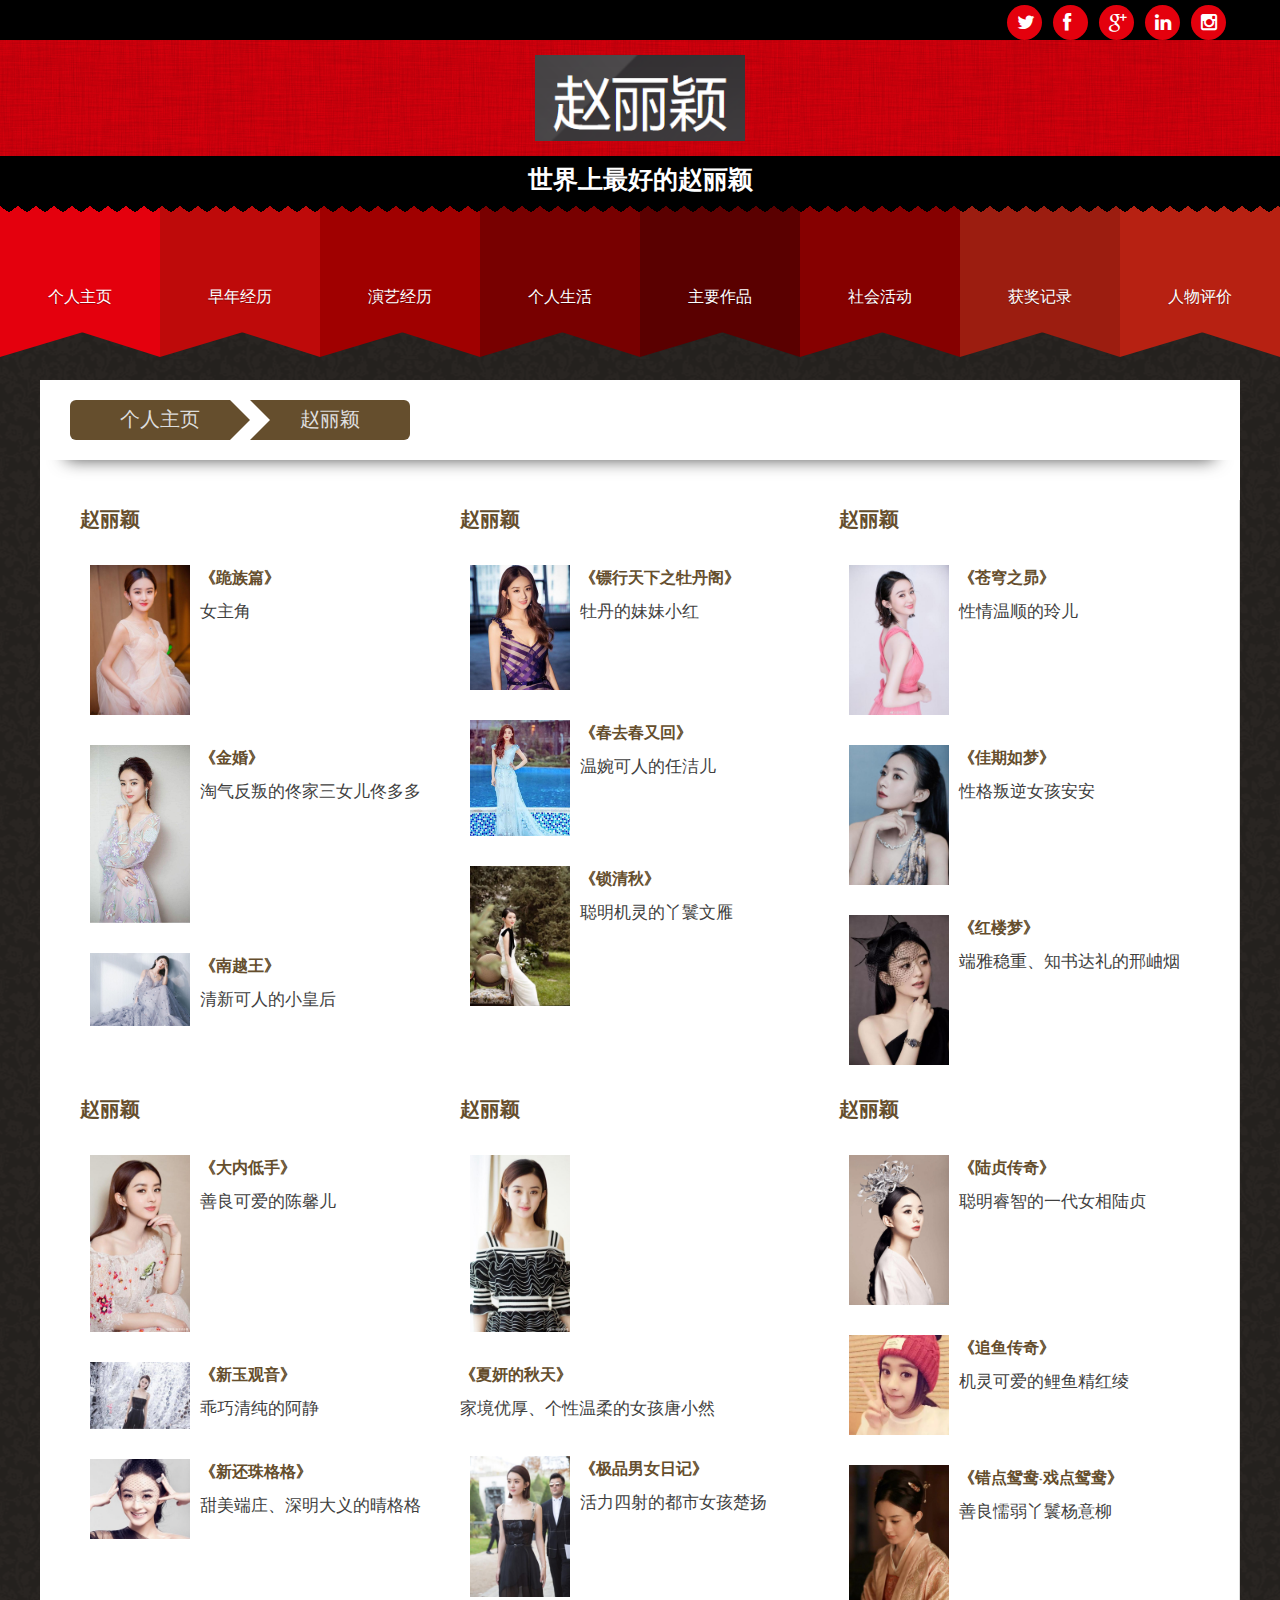
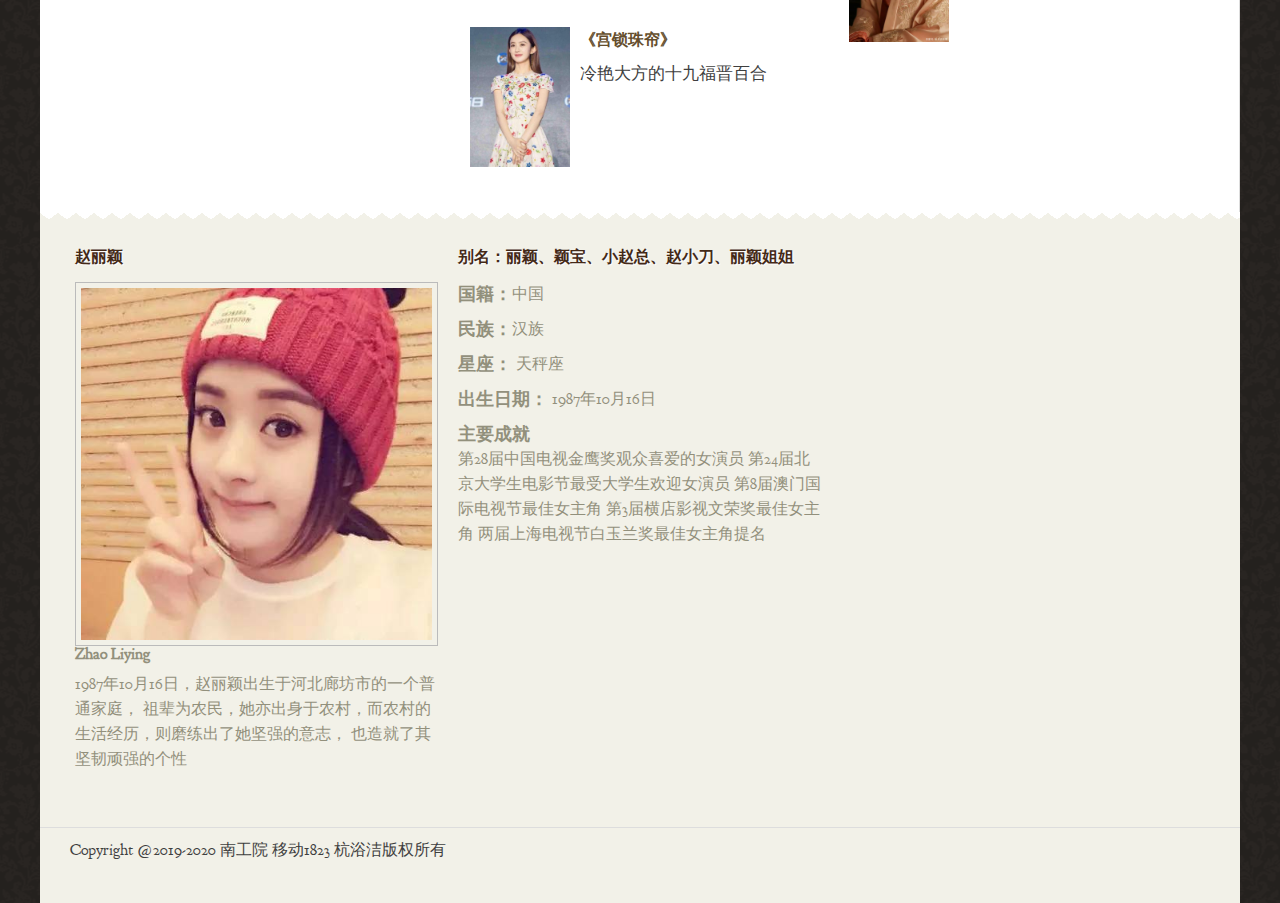
<file: menu.html>
<!DOCTYPE html>
<!--[if lt IE 7 ]><html class="ie ie6" lang="en"> <![endif]-->
<!--[if IE 7 ]><html class="ie ie7" lang="en"> <![endif]-->
<!--[if IE 8 ]><html class="ie ie8" lang="en"> <![endif]-->
<!--[if (gte IE 9)|!(IE)]><!--><html lang="en"> <!--<![endif]-->
<head>

    <!-- Basic Page Needs
  ================================================== -->
	<meta charset="utf-8">
	<title>早年经历</title>
	<meta name="description" content="">
	<meta name="author" content="">
	
    <!-- Mobile Specific Metas
  ================================================== -->
	<meta name="viewport" content="width=device-width, initial-scale=1, maximum-scale=1">
    
    <!-- CSS
  ================================================== -->
  	<link rel="stylesheet" href="css/zerogrid.css">
	<link rel="stylesheet" href="css/style.css">
	<link rel="stylesheet" href="css/slide.css">
	<link rel="stylesheet" href="css/menu.css">
	<!-- Custom Fonts -->
    <link href="font-awesome/css/font-awesome.min.css" rel="stylesheet" type="text/css">
	<!--[if lt IE 8]>
       <div style=' clear: both; text-align:center; position: relative;'>
         <a href="http://windows.microsoft.com/en-US/internet-explorer/products/ie/home?ocid=ie6_countdown_bannercode">
           <img src="http://storage.ie6countdown.com/assets/100/images/banners/warning_bar_0000_us.jpg" border="0" height="42" width="820" alt="You are using an outdated browser. For a faster, safer browsing experience, upgrade for free today." />
        </a>
      </div>
    <![endif]-->
    <!--[if lt IE 9]>
		<script src="js/html5.js"></script>
		<script src="js/css3-mediaqueries.js"></script>
	<![endif]-->
    
</head>
<body>
<div class="wrap-body">
	<!--///////////////////////////////////////Top-->
	<div class="top">
		<div class="zerogrid">
			<ul class="top-social f-right">
				<li><a href="#"><i class="fa fa-twitter"></i></a></li>
				<li><a href="#"><i class="fa fa-facebook"></i></a></li>
				<li><a href="#"><i class="fa fa-google-plus"></i></a></li>
				<li><a href="#"><i class="fa fa-linkedin"></i></a></li>
				<li><a href="#"><i class="fa fa-instagram"></i></a></li>
			</ul>
		</div>
	</div>
	<!--////////////////////////////////////Header-->
	<header>
		<div class="zerogrid">
			<center><div class="logo"><img src="images/logo.jpg"></div></center>
		</div>
	</header>
	<div class="site-title">
		<div class="zerogrid">
			<div class="row">
				<h2 class="t-center">世界上最好的赵丽颖</h2>
			</div>
		</div>
	</div>
    <!--//////////////////////////////////////Menu-->
    <a href="#" class="nav-toggle">Toggle Navigation</a>
    <nav class="cmn-tile-nav">
		<ul class="clearfix">
			<li class="colour-1"><a href="index.html">个人主页</a></li>
			<li class="colour-2"><a href="menu.html">早年经历</a></li>
			<li class="colour-3"><a href="location.html">演艺经历</a></li>
			<li class="colour-4"><a href="archive.html">个人生活</a></li>
			<li class="colour-5"><a href="reservation.html">主要作品</a></li>
			<li class="colour-6"><a href="staff.html">社会活动</a></li>
			<li class="colour-7"><a href="news.html">获奖记录</a></li>
			<li class="colour-8"><a href="gallery.html">人物评价</a></li>
		</ul>
    </nav>
	
<!--////////////////////////////////////Container-->
<section id="container" class="sub-page">
	<div class="wrap-container zerogrid">
		<div class="crumbs">
			<ul>
				<li><a href="index.html">个人主页</a></li>
				<li><a href="menu.html">赵丽颖</a></li>
			</ul>
		</div>
		<div id="main-content">
			<div class="wrap-content">
				<div class="row">
					<div class="col-1-3">
						<div class="wrap-col">
							<h3>赵丽颖</h3>
							<div class="post">
								<a href="#"><img src="images/1.jpg"/></a>
								<div class="wrapper">
								  <h5><a href="#">《跪族篇》</a></h5>
								  <span>女主角</span>
								</div>
							</div>
							<div class="post">
								<a href="#"><img src="images/2.jpg"/></a>
								<div class="wrapper">
								  <h5><a href="#">《金婚》</a></h5>
								   <span>淘气反叛的佟家三女儿佟多多</span>
								</div>
							</div>
							<div class="post">
								<a href="#"><img src="images/3.jpg"/></a>
								<div class="wrapper">
								  <h5><a href="#">《南越王》</a></h5>
								  <span>清新可人的小皇后</span>
								</div>
							</div>
						</div>
					</div>
					<div class="col-1-3">
						<div class="wrap-col">
							<h3>赵丽颖</h3>
							<div class="post">
								<a href="#"><img src="images/50.jpg"/></a>
								<div class="wrapper">
								  <h5><a href="#">《镖行天下之牡丹阁》</a></h5>
								   <span>牡丹的妹妹小红</span>
								</div>
							</div>
							<div class="post">
								<a href="#"><img src="images/51.jpg"/></a>
								<div class="wrapper">
								  <h5><a href="#">《春去春又回》</a></h5>
								  <span>温婉可人的任洁儿</span>
								</div>
							</div>
							<div class="post">
								<a href="#"><img src="images/52.jpg"/></a>
								<div class="wrapper">
								  <h5><a href="#">《锁清秋》</a></h5>
								  <span>聪明机灵的丫鬟文雁</span>
								</div>
							</div>
						</div>
					</div>
					<div class="col-1-3">
						<div class="wrap-col">
							<h3>赵丽颖</h3>
							<div class="post">
								<a href="#"><img src="images/53.jpg"/></a>
								<div class="wrapper">
								  <h5><a href="#">《苍穹之昴》</a></h5>
								  <span>性情温顺的玲儿</span>
								</div>
							</div>
							<div class="post">
								<a href="#"><img src="images/54.jpg"/></a>
								<div class="wrapper">
								  <h5><a href="#">《佳期如梦》</a></h5>
								  <span>性格叛逆女孩安安</span>
								</div>
							</div>
							<div class="post">
								<a href="#"><img src="images/55.jpg"/></a>
								<div class="wrapper">
								  <h5><a href="#">《红楼梦》</a></h5>
								  <span>端雅稳重、知书达礼的邢岫烟</span>
								</div>
							</div>
						</div>
					</div>
				</div>
				<div class="row">
					<div class="col-1-3">
						<div class="wrap-col">
							<h3>赵丽颖</h3>
							<div class="post">
								<a href="#"><img src="images/56.jpg"/></a>
								<div class="wrapper">
								  <h5><a href="#">《大内低手》</a></h5>
								   <span>善良可爱的陈馨儿</span>
								</div>
							</div>
							<div class="post">
								<a href="#"><img src="images/57.jpg"/></a>
								<div class="wrapper">
								  <h5><a href="#">《新玉观音》</a></h5>
								  <span>乖巧清纯的阿静</span>
								</div>
							</div>
							<div class="post">
								<a href="#"><img src="images/58.jpg"/></a>
								<div class="wrapper">
								  <h5><a href="#">《新还珠格格》</a></h5>
								   <span>甜美端庄、深明大义的晴格格</span>
								</div>
							</div>
						</div>
					</div>
					<div class="col-1-3">
						<div class="wrap-col">
							<h3>赵丽颖</h3>
							<div class="post">
								<a href="#"><img src="images/59.jpg"/></a>
								<div class="wrapper">
								  <h5><a href="#">《夏妍的秋天》</a></h5>
								  <span>家境优厚、个性温柔的女孩唐小然</span>
								</div>
							</div>
							<div class="post">
								<a href="#"><img src="images/60.jpg"/></a>
								<div class="wrapper">
								  <h5><a href="#">《极品男女日记》</a></h5>
								   <span>活力四射的都市女孩楚扬</span>
								</div>
							</div>
							<div class="post">
								<a href="#"><img src="images/61.jpg"/></a>
								<div class="wrapper">
								  <h5><a href="#">《宫锁珠帘》</a></h5>
								   <span>冷艳大方的十九福晋百合</span>
								</div>
							</div>
						</div>
					</div>
					<div class="col-1-3">
						<div class="wrap-col">
							<h3>赵丽颖</h3>
							<div class="post">
								<a href="#"><img src="images/62.jpg"/></a>
								<div class="wrapper">
								  <h5><a href="#">《陆贞传奇》</a></h5>
								   <span>聪明睿智的一代女相陆贞</span>
								</div>
							</div>
							<div class="post">
								<a href="#"><img src="images/63.jpg"/></a>
								<div class="wrapper">
								  <h5><a href="#">《追鱼传奇》</a></h5>
								   <span>机灵可爱的鲤鱼精红绫</span>
								</div>
							</div>
							<div class="post">
								<a href="#"><img src="images/64.jpg"/></a>
								<div class="wrapper">
								  <h5><a href="#">《错点鸳鸯·戏点鸳鸯》</a></h5>
								   <span>善良懦弱丫鬟杨意柳</span>
								</div>
							</div>
						</div>
					</div>
				</div>
			</div>
		</div> 
	</div>
</section>

<!--////////////////////////////////////Footer-->
<footer class="zerogrid">
	<div class="wrap-footer">
		<div class="row">
			<div class="col-1-3">
				<div class="wrap-col">
					<h4>赵丽颖</h4>
					<div class="row">
						<img src="images/63.jpg">
						<h5>Zhao Liying</h5>
						<p>1987年10月16日，赵丽颖出生于河北廊坊市的一个普通家庭，
						祖辈为农民，她亦出身于农村，而农村的生活经历，则磨练出了她坚强的意志，
						也造就了其坚韧顽强的个性</p>
					</div>
				</div>
			</div>
			<div class="col-1-3">
				<div class="wrap-col">
					<h4>别名：丽颖、颖宝、小赵总、赵小刀、丽颖姐姐 </h4>
					<p><span>国籍：</span>中国</p>
					<p><span>民族：</span>汉族</p>
					<p><span>星座：</span> 天秤座</p>
					<p><span>出生日期：</span> 1987年10月16日 </p>
					<p><span>主要成就</span></br>
					第28届中国电视金鹰奖观众喜爱的女演员 
					第24届北京大学生电影节最受大学生欢迎女演员 
					第8届澳门国际电视节最佳女主角 
					第3届横店影视文荣奖最佳女主角 
					两届上海电视节白玉兰奖最佳女主角提名</p>
				</div>
			</div>
		</div>
	</div>
	<div class="copyright">
		<div class="wrapper">
			Copyright @2019-2020 南工院 移动1823 杭浴洁版权所有
			
		</div>
	</div>
</footer>


	<!-- js -->
	<script src="js/classie.js"></script>
	<script src="js/demo.js"></script>
	
</div>
</body></html>
</file>
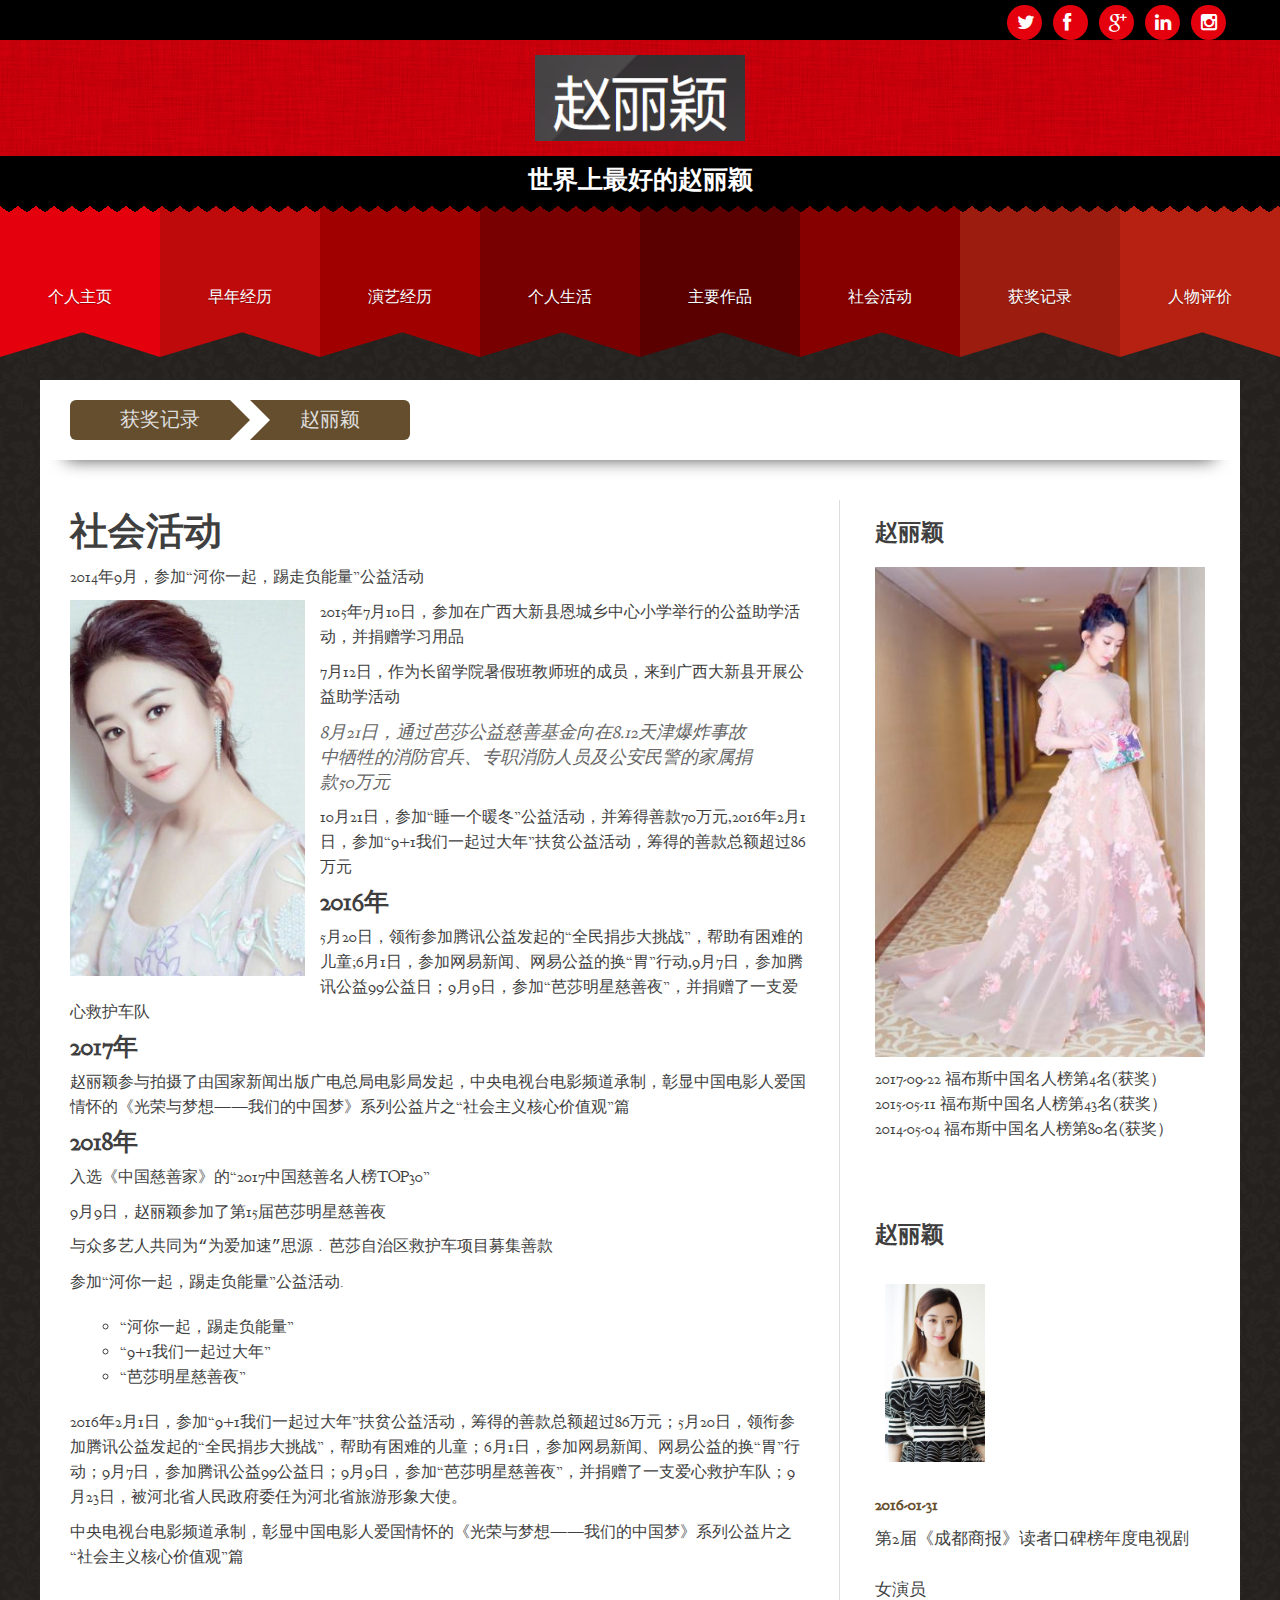
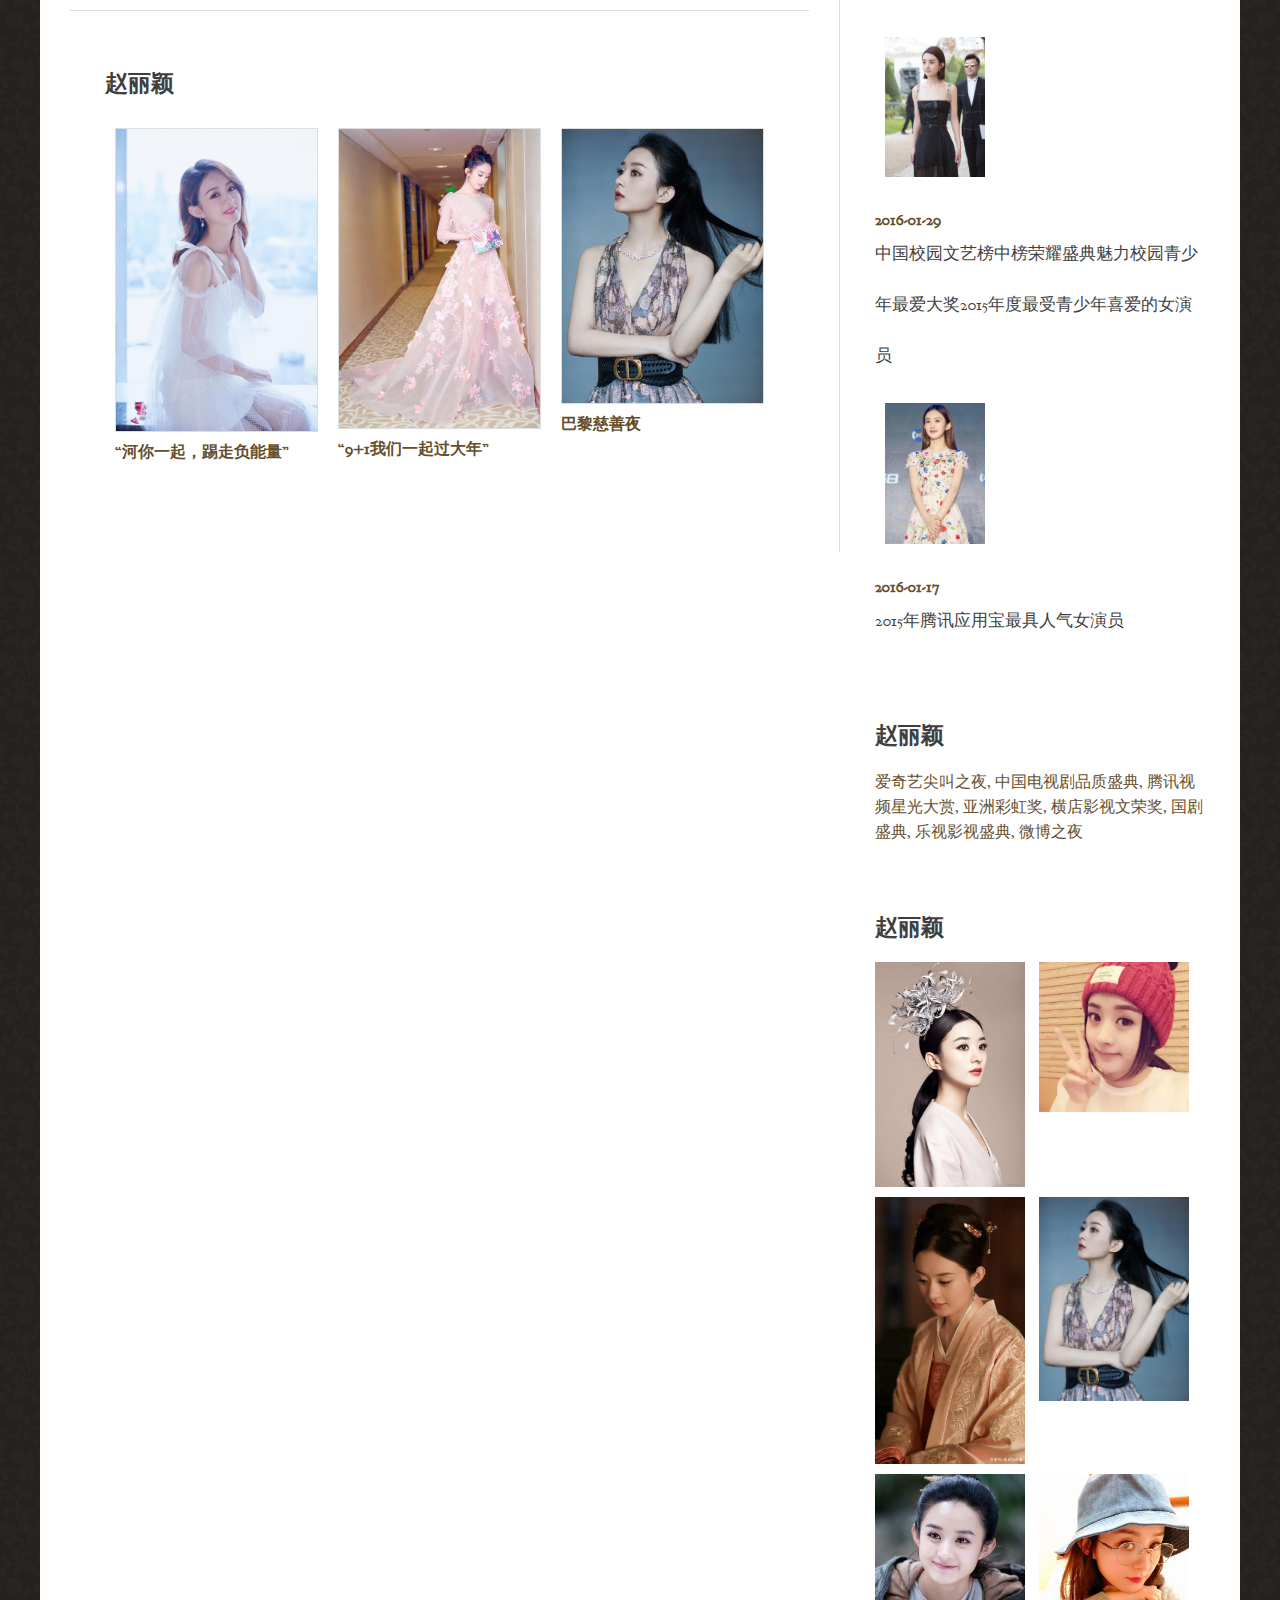
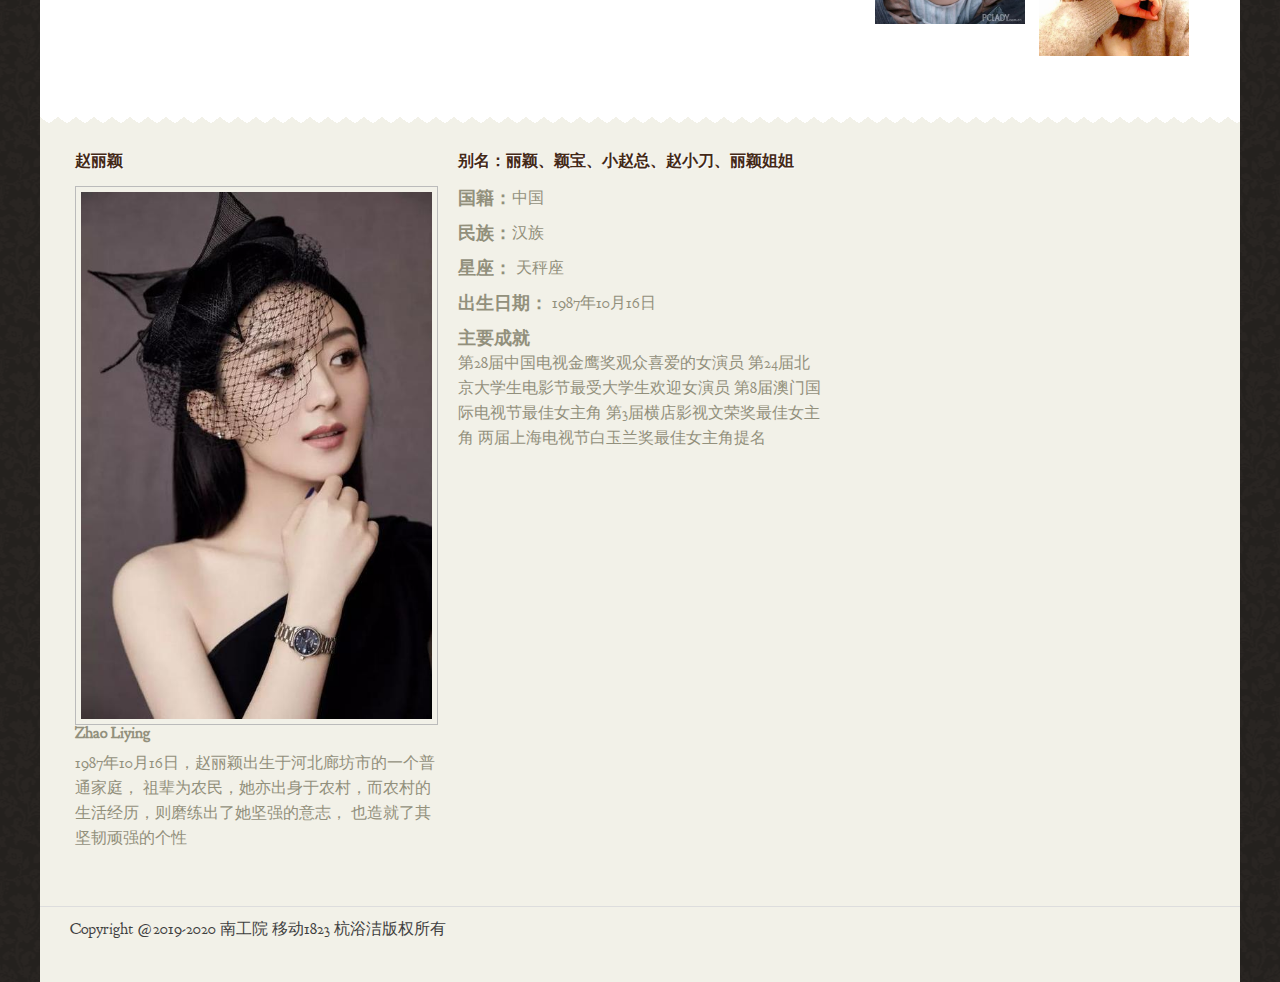
<file: news.html>
<!DOCTYPE html>
<!--[if lt IE 7 ]><html class="ie ie6" lang="en"> <![endif]-->
<!--[if IE 7 ]><html class="ie ie7" lang="en"> <![endif]-->
<!--[if IE 8 ]><html class="ie ie8" lang="en"> <![endif]-->
<!--[if (gte IE 9)|!(IE)]><!--><html lang="en"> <!--<![endif]-->
<head>

    <!-- Basic Page Needs
  ================================================== -->
	<meta charset="utf-8">
	<title>获奖记录</title>
	<meta name="description" content="">
	<meta name="author" content="">
	
    <!-- Mobile Specific Metas
  ================================================== -->
	<meta name="viewport" content="width=device-width, initial-scale=1, maximum-scale=1">
    
    <!-- CSS
  ================================================== -->
  	<link rel="stylesheet" href="css/zerogrid.css">
	<link rel="stylesheet" href="css/style.css">
	<link rel="stylesheet" href="css/slide.css">
	<link rel="stylesheet" href="css/menu.css">
	<!-- Custom Fonts -->
    <link href="font-awesome/css/font-awesome.min.css" rel="stylesheet" type="text/css">
	<!--[if lt IE 8]>
       <div style=' clear: both; text-align:center; position: relative;'>
         <a href="http://windows.microsoft.com/en-US/internet-explorer/products/ie/home?ocid=ie6_countdown_bannercode">
           <img src="http://storage.ie6countdown.com/assets/100/images/banners/warning_bar_0000_us.jpg" border="0" height="42" width="820" alt="You are using an outdated browser. For a faster, safer browsing experience, upgrade for free today." />
        </a>
      </div>
    <![endif]-->
    <!--[if lt IE 9]>
		<script src="js/html5.js"></script>
		<script src="js/css3-mediaqueries.js"></script>
	<![endif]-->
    
</head>
<body>
<div class="wrap-body">
	<!--///////////////////////////////////////Top-->
	<div class="top">
		<div class="zerogrid">
			<ul class="top-social f-right">
				<li><a href="#"><i class="fa fa-twitter"></i></a></li>
				<li><a href="#"><i class="fa fa-facebook"></i></a></li>
				<li><a href="#"><i class="fa fa-google-plus"></i></a></li>
				<li><a href="#"><i class="fa fa-linkedin"></i></a></li>
				<li><a href="#"><i class="fa fa-instagram"></i></a></li>
			</ul>
		</div>
	</div>
	<!--////////////////////////////////////Header-->
	<header>
		<div class="zerogrid">
			<center><div class="logo"><img src="images/logo.jpg"></div></center>
		</div>
	</header>
	<div class="site-title">
		<div class="zerogrid">
			<div class="row">
				<h2 class="t-center">世界上最好的赵丽颖</h2>
			</div>
		</div>
	</div>
    <!--//////////////////////////////////////Menu-->
    <a href="#" class="nav-toggle">Toggle Navigation</a>
    <nav class="cmn-tile-nav">
		<ul class="clearfix">
			<li class="colour-1"><a href="index.html">个人主页</a></li>
			<li class="colour-2"><a href="menu.html">早年经历</a></li>
			<li class="colour-3"><a href="location.html">演艺经历</a></li>
			<li class="colour-4"><a href="archive.html">个人生活</a></li>
			<li class="colour-5"><a href="reservation.html">主要作品</a></li>
			<li class="colour-6"><a href="staff.html">社会活动</a></li>
			<li class="colour-7"><a href="news.html">获奖记录</a></li>
			<li class="colour-8"><a href="gallery.html">人物评价</a></li>
		</ul>
    </nav>


<!--////////////////////////////////////Container-->
<section id="container" class="sub-page">
	<div class="wrap-container zerogrid">
		<div class="crumbs">
			<ul>
				<li><a href="index.html">获奖记录</a></li>
				<li><a href="news.html">赵丽颖</a></li>
			</ul>
		</div>
		<div id="main-content" class="col-2-3">
			<div class="wrap-content">
				<article>
					<div class="art-header">
						<div class="entry-title"> 
							<h2>社会活动</h2>
						</div>
						<div class="info"><a href="#"></a>2014年9月，参加“河你一起，踢走负能量”公益活动</div>
					</div>
					<div class="art-content">
						<img src="images/72.jpg" />
						<div class="excerpt"><p>2015年7月10日，参加在广西大新县恩城乡中心小学举行的公益助学活动，并捐赠学习用品</p></div>
						<p>7月12日，作为长留学院暑假班教师班的成员，来到广西大新县开展公益助学活动</p>
						<blockquote><p>8月21日，通过芭莎公益慈善基金向在8.12天津爆炸事故中牺牲的消防官兵、专职消防人员及公安民警的家属捐款50万元</p></blockquote>
						<p>10月21日，参加“睡一个暖冬”公益活动，并筹得善款70万元,2016年2月1日，参加“9+1我们一起过大年”扶贫公益活动，筹得的善款总额超过86万元</p>
						<h2>2016年</h2>
						<p>5月20日，领衔参加腾讯公益发起的“全民捐步大挑战”，帮助有困难的儿童;6月1日，参加网易新闻、网易公益的换“胃”行动,9月7日，参加腾讯公益99公益日；9月9日，参加“芭莎明星慈善夜”，并捐赠了一支爱心救护车队</p>
						<h2>2017年</h2>
						<p>赵丽颖参与拍摄了由国家新闻出版广电总局电影局发起，中央电视台电影频道承制，彰显中国电影人爱国情怀的《光荣与梦想——我们的中国梦》系列公益片之“社会主义核心价值观”篇</p>
						<h2>2018年</h2>
						<p>入选《中国慈善家》的“2017中国慈善名人榜TOP30”</p>
						<p>9月9日，赵丽颖参加了第15届芭莎明星慈善夜</p>
						<p><code>与众多艺人共同为“为爱加速”思源﹒芭莎自治区救护车项目募集善款</code></p>
						<p>参加“河你一起，踢走负能量”公益活动.</p>
						<div class="note">
						  <ol>
							<li>“河你一起，踢走负能量”</li>
							<li>“9+1我们一起过大年”</li>
							<li>“芭莎明星慈善夜”</li>
						  </ol>
						  <div class="clear"></div>
						</div>
						<p>2016年2月1日，参加“9+1我们一起过大年”扶贫公益活动，筹得的善款总额超过86万元；5月20日，领衔参加腾讯公益发起的“全民捐步大挑战”，帮助有困难的儿童；6月1日，参加网易新闻、网易公益的换“胃”行动；9月7日，参加腾讯公益99公益日；9月9日，参加“芭莎明星慈善夜”，并捐赠了一支爱心救护车队；9月23日，被河北省人民政府委任为河北省旅游形象大使。</p>
						<p>中央电视台电影频道承制，彰显中国电影人爱国情怀的《光荣与梦想——我们的中国梦》系列公益片之“社会主义核心价值观”篇</p>
					</div>
				</article>
				<div class="widget wid-related">
					<div class="wrap-col">
						<div class="wid-header">
							<h5>赵丽颖</h5>
						</div>
						<div class="wid-content">
							<div class="row">
								<div class="col-1-3">
									<div class="wrap-col">
										<a href="#"><img src="images/74.jpg" /></a>
										<h4><a href="#">“河你一起，踢走负能量”</a></h4>
									</div>
								</div>
								<div class="col-1-3">
									<div class="wrap-col">
										<a href="#"><img src="images/75.jpg" /></a>
										<h4><a href="#">“9+1我们一起过大年”</a></h4>
									</div>
								</div>
								<div class="col-1-3">
									<div class="wrap-col">
										<a href="#"><img src="images/65.jpg" /></a>
										<h4><a href="#">巴黎慈善夜 </a></h4>
									</div>
								</div>
							</div>
						</div>
					</div>
				</div>
			</div>
		</div>
		<div id="sidebar" class="col-1-3">
			<div class="wrap-sidebar">
				<!---- Start Widget ---->
				<div class="widget wid-about">
					<div class="wid-header">
						<h5>赵丽颖</h5>
					</div>
					<div class="wid-content">
						<img src="images/75.jpg"/>
						<p>2017-09-22    福布斯中国名人榜第4名(获奖）</br>    
                           2015-05-11    福布斯中国名人榜第43名(获奖）</br>   
                           2014-05-04    福布斯中国名人榜第80名(获奖）</p>
					</div>
				</div>
				<!---- Start Widget ---->
				<div class="widget wid-post">
					<div class="wid-header">
						<h5>赵丽颖</h5>
					</div>
					<div class="wid-content">
						<div class="post">
							<a href="#"><img src="images/59.jpg"/></a>
							<div class="wrapper">
							  <h5><a href="#">2016-01-31</a></h5>
							   <span>第2届《成都商报》读者口碑榜年度电视剧女演员</span>
							</div>
						</div>
						<div class="post">
							<a href="#"><img src="images/60.jpg"/></a>
							<div class="wrapper">
							  <h5><a href="#">2016-01-29 </a></h5>
							  <span>中国校园文艺榜中榜荣耀盛典魅力校园青少年最爱大奖2015年度最受青少年喜爱的女演员</span>
							</div>
						</div>
						<div class="post">
							<a href="#"><img src="images/61.jpg"/></a>
							<div class="wrapper">
							  <h5><a href="#">2016-01-17</a></h5>
							   <span> 2015年腾讯应用宝最具人气女演员</span>
							</div>
						</div>
					</div>
				</div>
				<!---- Start Widget ---->
				<div class="widget wid-tag">
					<div class="wid-header">
						<h5>赵丽颖</h5>
					</div>
					<div class="wid-content">
						<a href="#">爱奇艺尖叫之夜,</a>
						<a href="#">中国电视剧品质盛典,</a>
						<a href="#"> 腾讯视频星光大赏,</a>
						<a href="#">亚洲彩虹奖,</a>
						<a href="#">横店影视文荣奖,</a>
						<a href="#">  国剧盛典,</a>
						<a href="#"> 乐视影视盛典,</a>
						<a href="#">微博之夜</a>
					</div>
				</div>
				<!---- Start Widget ---->
				<div class="widget wid-gallery">
					<div class="wid-header">
						<h5>赵丽颖</h5>
					</div>
					<div class="wid-content">
						<a href="#"><img src="images/62.jpg"></a>
						<a href="#"><img src="images/63.jpg"></a>
						<a href="#"><img src="images/64.jpg"></a>
						<a href="#"><img src="images/65.jpg"></a>
						<a href="#"><img src="images/66.jpg"></a>
						<a href="#"><img src="images/67.jpg"></a>
					</div>
				</div>
			</div>
		</div>
	</div>	
</section>

<!--////////////////////////////////////Footer-->
<footer class="zerogrid">
	<div class="wrap-footer">
		<div class="row">
			<div class="col-1-3">
				<div class="wrap-col">
					<h4>赵丽颖</h4>
					<div class="row">
						<img src="images/55.jpg">
						<h5>Zhao Liying</h5>
						<p>
                        1987年10月16日，赵丽颖出生于河北廊坊市的一个普通家庭，
						祖辈为农民，她亦出身于农村，而农村的生活经历，则磨练出了她坚强的意志，
						也造就了其坚韧顽强的个性</p>
					</div>
				</div>
			</div>
			<div class="col-1-3">
				<div class="wrap-col">
					<h4>别名：丽颖、颖宝、小赵总、赵小刀、丽颖姐姐 </h4>
					<p><span>国籍：</span>中国</p>
					<p><span>民族：</span>汉族</p>
					<p><span>星座：</span> 天秤座</p>
					<p><span>出生日期：</span> 1987年10月16日 </p>
					<p><span>主要成就</span></br>
					第28届中国电视金鹰奖观众喜爱的女演员 
					第24届北京大学生电影节最受大学生欢迎女演员 
					第8届澳门国际电视节最佳女主角 
					第3届横店影视文荣奖最佳女主角 
					两届上海电视节白玉兰奖最佳女主角提名</p>
				</div>
			</div>
		</div>
	</div>
	<div class="copyright">
		<div class="wrapper">
			Copyright @2019-2020 南工院 移动1823 杭浴洁版权所有
		</div>
	</div>
</footer>


	<!-- js -->
	<script src="js/classie.js"></script>
	<script src="js/demo.js"></script>
	
</div>
</body></html>
</file>
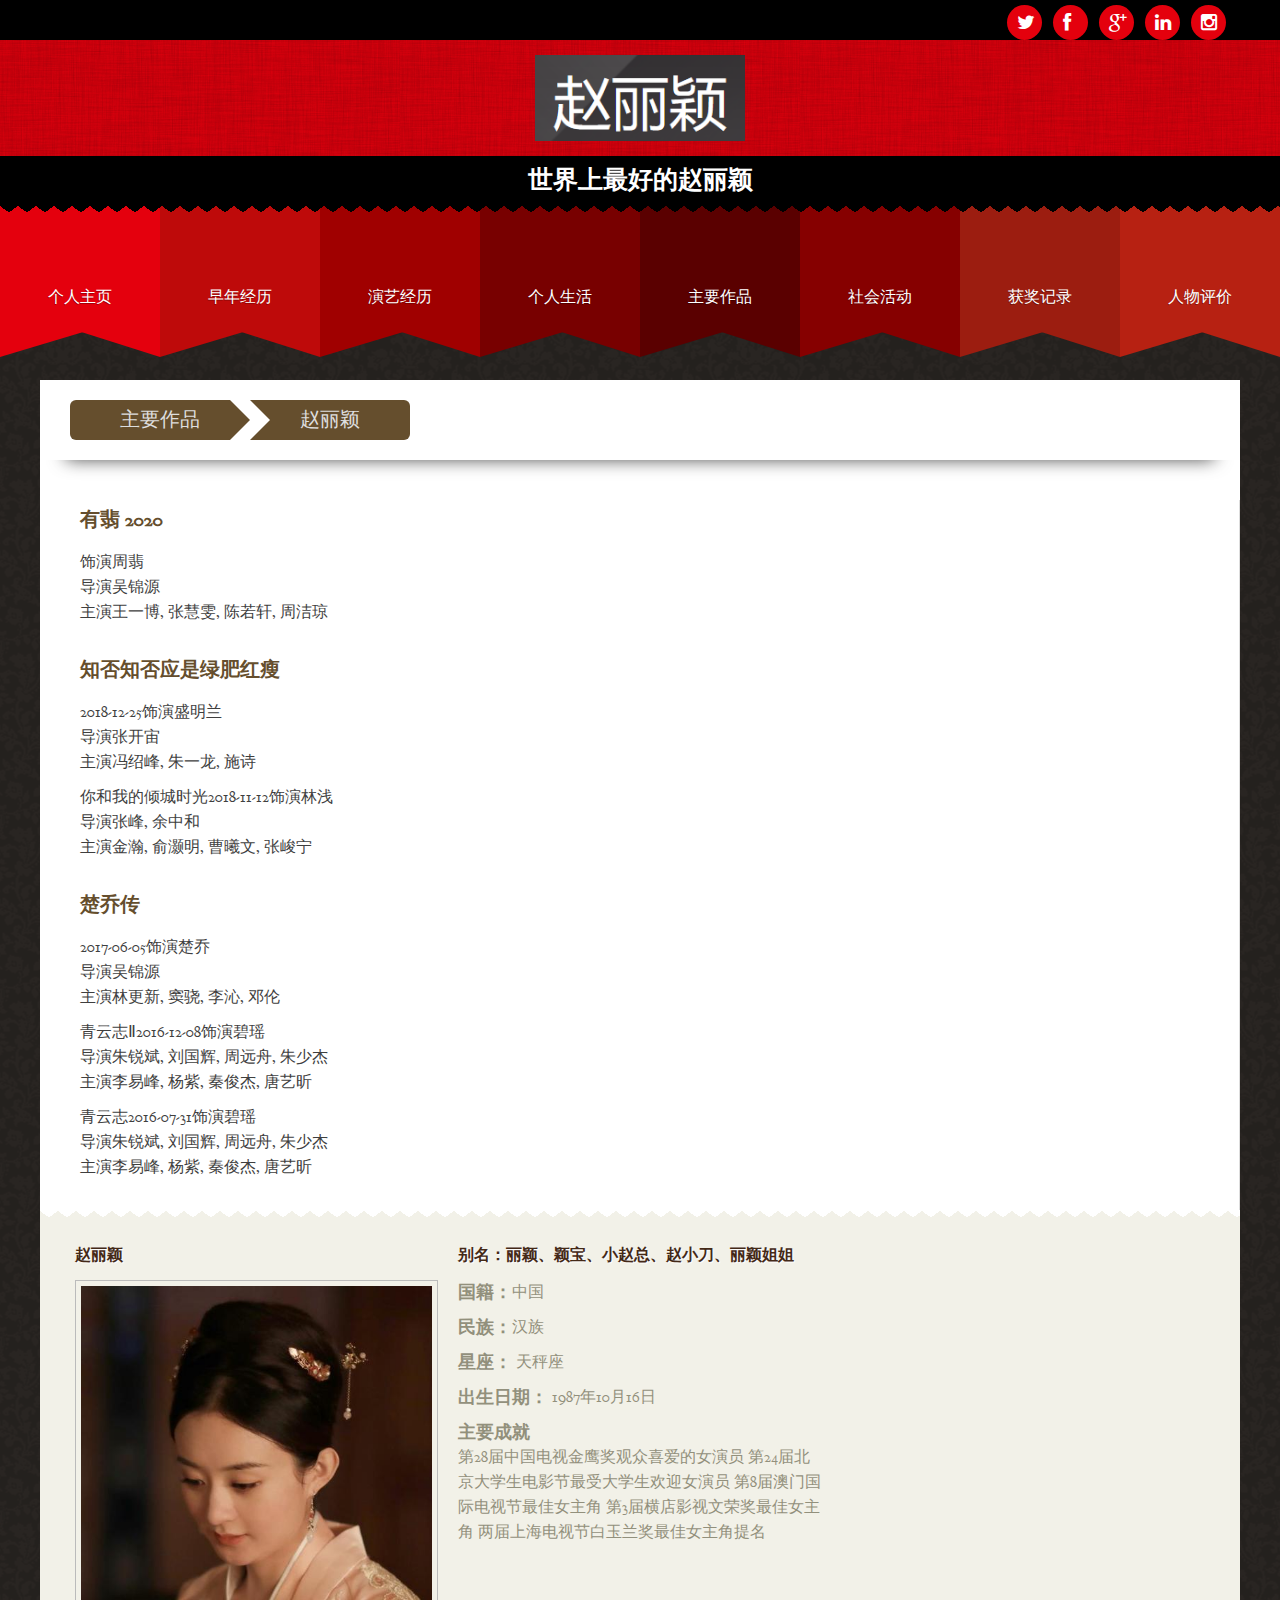
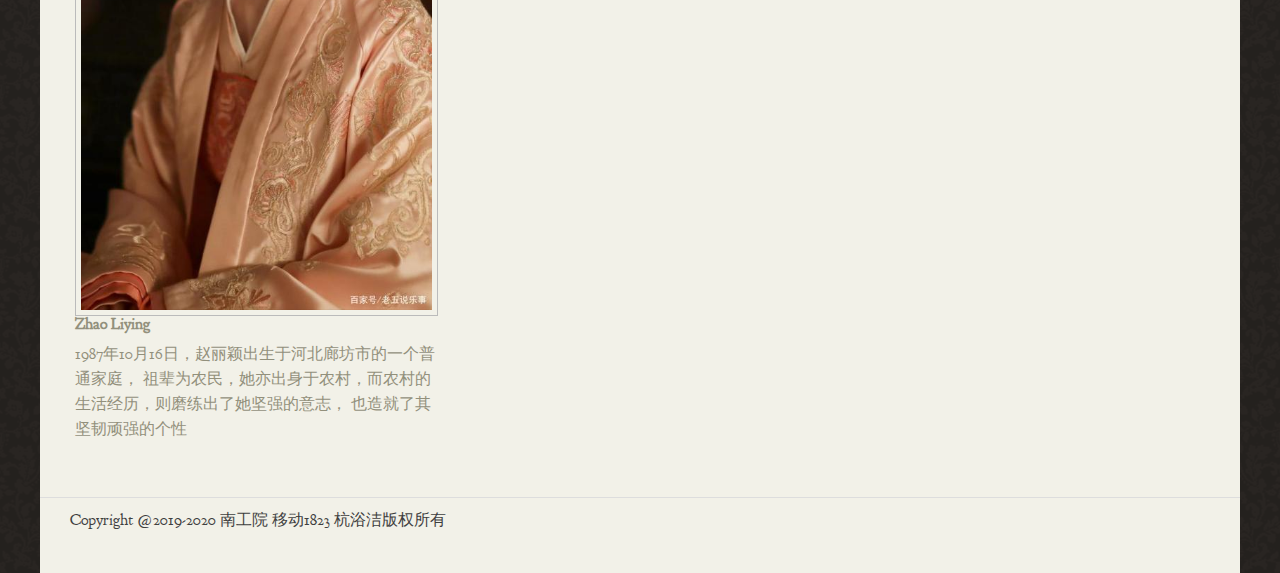
<file: reservation.html>
<!DOCTYPE html>
<!--[if lt IE 7 ]><html class="ie ie6" lang="en"> <![endif]-->
<!--[if IE 7 ]><html class="ie ie7" lang="en"> <![endif]-->
<!--[if IE 8 ]><html class="ie ie8" lang="en"> <![endif]-->
<!--[if (gte IE 9)|!(IE)]><!--><html lang="en"> <!--<![endif]-->
<head>

    <!-- Basic Page Needs
  ================================================== -->
	<meta charset="utf-8">
	<title>主要作品</title>
	<meta name="description" content="">
	<meta name="author" content="">
	
    <!-- Mobile Specific Metas
  ================================================== -->
	<meta name="viewport" content="width=device-width, initial-scale=1, maximum-scale=1">
    
    <!-- CSS
  ================================================== -->
  	<link rel="stylesheet" href="css/zerogrid.css">
	<link rel="stylesheet" href="css/style.css">
	<link rel="stylesheet" href="css/slide.css">
	<link rel="stylesheet" href="css/menu.css">
	<!-- Custom Fonts -->
    <link href="font-awesome/css/font-awesome.min.css" rel="stylesheet" type="text/css">
	<!--[if lt IE 8]>
       <div style=' clear: both; text-align:center; position: relative;'>
         <a href="http://windows.microsoft.com/en-US/internet-explorer/products/ie/home?ocid=ie6_countdown_bannercode">
           <img src="http://storage.ie6countdown.com/assets/100/images/banners/warning_bar_0000_us.jpg" border="0" height="42" width="820" alt="You are using an outdated browser. For a faster, safer browsing experience, upgrade for free today." />
        </a>
      </div>
    <![endif]-->
    <!--[if lt IE 9]>
		<script src="js/html5.js"></script>
		<script src="js/css3-mediaqueries.js"></script>
	<![endif]-->
    
</head>
<body>
<div class="wrap-body">
	<!--///////////////////////////////////////Top-->
	<div class="top">
		<div class="zerogrid">
			<ul class="top-social f-right">
				<li><a href="#"><i class="fa fa-twitter"></i></a></li>
				<li><a href="#"><i class="fa fa-facebook"></i></a></li>
				<li><a href="#"><i class="fa fa-google-plus"></i></a></li>
				<li><a href="#"><i class="fa fa-linkedin"></i></a></li>
				<li><a href="#"><i class="fa fa-instagram"></i></a></li>
			</ul>
		</div>
	</div>
	<!--////////////////////////////////////Header-->
	<header>
		<div class="zerogrid">
			<center><div class="logo"><img src="images/logo.jpg"></div></center>
		</div>
	</header>
	<div class="site-title">
		<div class="zerogrid">
			<div class="row">
				<h2 class="t-center">世界上最好的赵丽颖</h2>
			</div>
		</div>
	</div>
    <!--//////////////////////////////////////Menu-->
    <a href="#" class="nav-toggle">Toggle Navigation</a>
    <nav class="cmn-tile-nav">
		<ul class="clearfix">
			<li class="colour-1"><a href="index.html">个人主页</a></li>
			<li class="colour-2"><a href="menu.html">早年经历</a></li>
			<li class="colour-3"><a href="location.html">演艺经历</a></li>
			<li class="colour-4"><a href="archive.html">个人生活</a></li>
			<li class="colour-5"><a href="reservation.html">主要作品</a></li>
			<li class="colour-6"><a href="staff.html">社会活动</a></li>
			<li class="colour-7"><a href="news.html">获奖记录</a></li>
			<li class="colour-8"><a href="gallery.html">人物评价</a></li>
		</ul>
    </nav>
	
<!--////////////////////////////////////Container-->
<section id="container" class="sub-page">
	<div class="wrap-container zerogrid">
		<div class="crumbs">
			<ul>
				<li><a href="index.html">主要作品</a></li>
				<li><a href="location.html">赵丽颖</a></li>
			</ul>
		</div>
		<div id="main-content">
			<div class="wrap-content">
				<div class="row">
					<div class="col-1-3">
						<div class="wrap-col">
							<h3> 有翡 2020</h3>
							<p>饰演周翡</br> 导演吴锦源 </br>主演王一博, 张慧雯, 陈若轩, 周洁琼</p><br/>
							<h3>知否知否应是绿肥红瘦</h3>
							<p><span>2018-12-25</span>饰演盛明兰 </br>导演张开宙 </br>主演冯绍峰, 朱一龙, 施诗</p>
							<p><span>你和我的倾城时光2018-11-12</span>饰演林浅</br> 导演张峰, 余中和 </br>主演金瀚, 俞灏明, 曹曦文, 张峻宁</p><br/>
							<h3>楚乔传</h3>
							<p><span>2017-06-05</span>饰演楚乔</br>导演吴锦源</br> 主演林更新, 窦骁, 李沁, 邓伦</p>
							<p><span>青云志Ⅱ2016-12-08</span>饰演碧瑶</br> 导演朱锐斌, 刘国辉, 周远舟, 朱少杰</br> 主演李易峰, 杨紫, 秦俊杰, 唐艺昕</p>
							<p><span>青云志2016-07-31</span>饰演碧瑶</br>导演朱锐斌, 刘国辉, 周远舟, 朱少杰</br> 主演李易峰, 杨紫, 秦俊杰, 唐艺昕
							</p>
						</div>
					</div>
					
				</div>
			</div>
		</div> 
	</div>
</section>

<!--////////////////////////////////////Footer-->
<footer class="zerogrid">
	<div class="wrap-footer">
		<div class="row">
			<div class="col-1-3">
				<div class="wrap-col">
					<h4>赵丽颖</h4>
					<div class="row">
						<img src="images/64.jpg">
						<h5>Zhao Liying</h5>
						<p>
                        1987年10月16日，赵丽颖出生于河北廊坊市的一个普通家庭，
						祖辈为农民，她亦出身于农村，而农村的生活经历，则磨练出了她坚强的意志，
						也造就了其坚韧顽强的个性</p>
					</div>
				</div>
			</div>
			<div class="col-1-3">
				<div class="wrap-col">
					<h4>别名：丽颖、颖宝、小赵总、赵小刀、丽颖姐姐 </h4>
					<p><span>国籍：</span>中国</p>
					<p><span>民族：</span>汉族</p>
					<p><span>星座：</span> 天秤座</p>
					<p><span>出生日期：</span> 1987年10月16日 </p>
					<p><span>主要成就</span></br>
					第28届中国电视金鹰奖观众喜爱的女演员 
					第24届北京大学生电影节最受大学生欢迎女演员 
					第8届澳门国际电视节最佳女主角 
					第3届横店影视文荣奖最佳女主角 
					两届上海电视节白玉兰奖最佳女主角提名</p>
				</div>
			</div>
		</div>
	</div>
	<div class="copyright">
		<div class="wrapper">
			Copyright @2019-2020 南工院 移动1823 杭浴洁版权所有
		</div>
	</div>
</footer>


	<!-- js -->
	<script src="js/classie.js"></script>
	<script src="js/demo.js"></script>
	
</div>
</body></html>
</file>
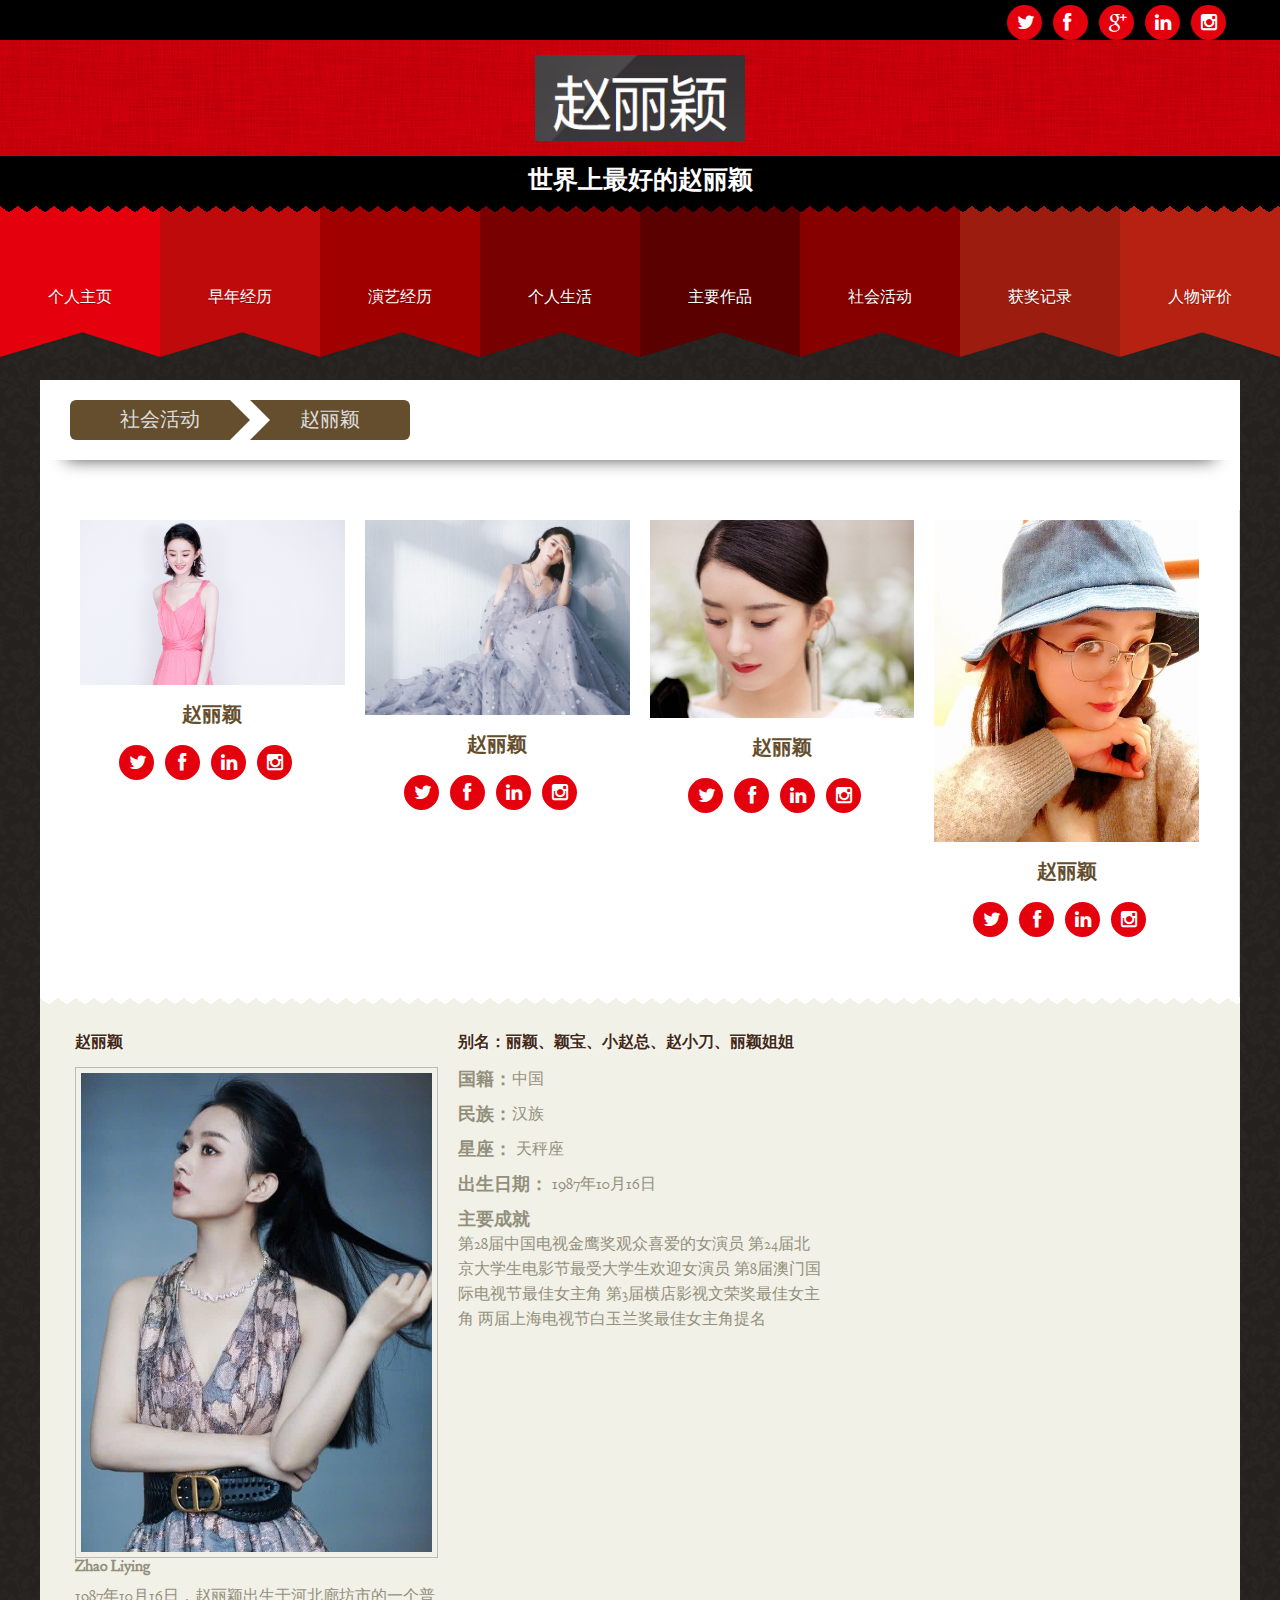
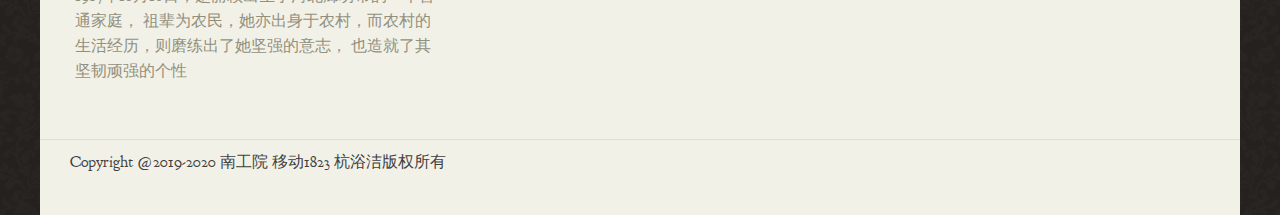
<file: staff.html>
<!DOCTYPE html>
<!--[if lt IE 7 ]><html class="ie ie6" lang="en"> <![endif]-->
<!--[if IE 7 ]><html class="ie ie7" lang="en"> <![endif]-->
<!--[if IE 8 ]><html class="ie ie8" lang="en"> <![endif]-->
<!--[if (gte IE 9)|!(IE)]><!--><html lang="en"> <!--<![endif]-->
<head>

    <!-- Basic Page Needs
  ================================================== -->
	<meta charset="utf-8">
	<title>社会活动</title>
	<meta name="description" content="">
	<meta name="author" content="">
	
    <!-- Mobile Specific Metas
  ================================================== -->
	<meta name="viewport" content="width=device-width, initial-scale=1, maximum-scale=1">
    
    <!-- CSS
  ================================================== -->
  	<link rel="stylesheet" href="css/zerogrid.css">
	<link rel="stylesheet" href="css/style.css">
	<link rel="stylesheet" href="css/slide.css">
	<link rel="stylesheet" href="css/menu.css">
	<!-- Custom Fonts -->
    <link href="font-awesome/css/font-awesome.min.css" rel="stylesheet" type="text/css">
	<!--[if lt IE 8]>
       <div style=' clear: both; text-align:center; position: relative;'>
         <a href="http://windows.microsoft.com/en-US/internet-explorer/products/ie/home?ocid=ie6_countdown_bannercode">
           <img src="http://storage.ie6countdown.com/assets/100/images/banners/warning_bar_0000_us.jpg" border="0" height="42" width="820" alt="You are using an outdated browser. For a faster, safer browsing experience, upgrade for free today." />
        </a>
      </div>
    <![endif]-->
    <!--[if lt IE 9]>
		<script src="js/html5.js"></script>
		<script src="js/css3-mediaqueries.js"></script>
	<![endif]-->
    
</head>
<body>
<div class="wrap-body">
	<!--///////////////////////////////////////Top-->
	<div class="top">
		<div class="zerogrid">
			<ul class="top-social f-right">
				<li><a href="#"><i class="fa fa-twitter"></i></a></li>
				<li><a href="#"><i class="fa fa-facebook"></i></a></li>
				<li><a href="#"><i class="fa fa-google-plus"></i></a></li>
				<li><a href="#"><i class="fa fa-linkedin"></i></a></li>
				<li><a href="#"><i class="fa fa-instagram"></i></a></li>
			</ul>
		</div>
	</div>
	<!--////////////////////////////////////Header-->
	<header>
		<div class="zerogrid">
			<center><div class="logo"><img src="images/logo.jpg"></div></center>
		</div>
	</header>
	<div class="site-title">
		<div class="zerogrid">
			<div class="row">
				<h2 class="t-center">世界上最好的赵丽颖</h2>
			</div>
		</div>
	</div>
    <!--//////////////////////////////////////Menu-->
    <a href="#" class="nav-toggle">Toggle Navigation</a>
    <nav class="cmn-tile-nav">
		<ul class="clearfix">
			<li class="colour-1"><a href="index.html">个人主页</a></li>
			<li class="colour-2"><a href="menu.html">早年经历</a></li>
			<li class="colour-3"><a href="location.html">演艺经历</a></li>
			<li class="colour-4"><a href="archive.html">个人生活</a></li>
			<li class="colour-5"><a href="reservation.html">主要作品</a></li>
			<li class="colour-6"><a href="staff.html">社会活动</a></li>
			<li class="colour-7"><a href="news.html">获奖记录</a></li>
			<li class="colour-8"><a href="gallery.html">人物评价</a></li>
		</ul>
    </nav>
	
<!--////////////////////////////////////Container-->
<section id="container" class="sub-page">
	<div class="wrap-container zerogrid">
		<div class="crumbs">
			<ul>
				<li><a href="index.html">社会活动</a></li>
				<li><a href="staff.html">赵丽颖</a></li>
			</ul>
		</div>
		<div id="main-content">
			<div class="wrap-content">
				<div class="chef">
					<div class="row">
						<div class="col-1-4">
							<div class="wrap-col">
								<div class="zoom-container">
									<a href="#">
										<img src="images/71.jpg" />
									</a>
								</div>
								<h3>赵丽颖</h3>
								<ul class="social t-center">
									<li><a href="#"><i class="fa fa-twitter"></i></a></li>
									<li><a href="#"><i class="fa fa-facebook"></i></a></li>
									<li><a href="#"><i class="fa fa-linkedin"></i></a></li>
									<li><a href="#"><i class="fa fa-instagram"></i></a></li>
								</ul>
							</div>
						</div>
						<div class="col-1-4">
							<div class="wrap-col">
								<div class="zoom-container">
									<a href="#">
										<img src="images/3.jpg" />
									</a>
								</div>
								<h3>赵丽颖</h3>
								<ul class="social t-center">
									<li><a href="#"><i class="fa fa-twitter"></i></a></li>
									<li><a href="#"><i class="fa fa-facebook"></i></a></li>
									<li><a href="#"><i class="fa fa-linkedin"></i></a></li>
									<li><a href="#"><i class="fa fa-instagram"></i></a></li>
								</ul>
							</div>
						</div>
						<div class="col-1-4">
							<div class="wrap-col">
								<div class="zoom-container">
									<a href="#">
										<img src="images/68.jpg" />
									</a>
								</div>
								<h3>赵丽颖</h3>
								<ul class="social t-center">
									<li><a href="#"><i class="fa fa-twitter"></i></a></li>
									<li><a href="#"><i class="fa fa-facebook"></i></a></li>
									<li><a href="#"><i class="fa fa-linkedin"></i></a></li>
									<li><a href="#"><i class="fa fa-instagram"></i></a></li>
								</ul>
							</div>
						</div>
						<div class="col-1-4">
							<div class="wrap-col">
								<div class="zoom-container">
									<a href="#">
										<img src="images/67.jpg" />
									</a>
								</div>
								<h3>赵丽颖</h3>
								<ul class="social t-center">
									<li><a href="#"><i class="fa fa-twitter"></i></a></li>
									<li><a href="#"><i class="fa fa-facebook"></i></a></li>
									<li><a href="#"><i class="fa fa-linkedin"></i></a></li>
									<li><a href="#"><i class="fa fa-instagram"></i></a></li>
								</ul>
							</div>
						</div>
					</div>
				</div>
			</div>
		</div> 
	</div>
</section>

<!--////////////////////////////////////Footer-->
<footer class="zerogrid">
	<div class="wrap-footer">
		<div class="row">
			<div class="col-1-3">
				<div class="wrap-col">
					<h4>赵丽颖</h4>
					<div class="row">
						<img src="images/65.jpg">
						<h5>Zhao Liying</h5>
						<p>
                        1987年10月16日，赵丽颖出生于河北廊坊市的一个普通家庭，
						祖辈为农民，她亦出身于农村，而农村的生活经历，则磨练出了她坚强的意志，
						也造就了其坚韧顽强的个性</p>
					</div>
				</div>
			</div>
			<div class="col-1-3">
				<div class="wrap-col">
					<h4>别名：丽颖、颖宝、小赵总、赵小刀、丽颖姐姐 </h4>
					<p><span>国籍：</span>中国</p>
					<p><span>民族：</span>汉族</p>
					<p><span>星座：</span> 天秤座</p>
					<p><span>出生日期：</span> 1987年10月16日 </p>
					<p><span>主要成就</span></br>
					第28届中国电视金鹰奖观众喜爱的女演员 
					第24届北京大学生电影节最受大学生欢迎女演员 
					第8届澳门国际电视节最佳女主角 
					第3届横店影视文荣奖最佳女主角 
					两届上海电视节白玉兰奖最佳女主角提名</p>
				</div>
			</div>
		</div>
	</div>
	<div class="copyright">
		<div class="wrapper">
			Copyright @2019-2020 南工院 移动1823 杭浴洁版权所有
		</div>
	</div>
</footer>


	<!-- js -->
	<script src="js/classie.js"></script>
	<script src="js/demo.js"></script>
	
</div>
</body></html>
</file>
<file: css/zerogrid.css>
/*
Zerotheme.com | Free Html5 Responsive Templates
Zerogrid - A Single Grid System for Responsive Design
Author: Kimmy
Version : 3.0
Author URI: http://www.zerotheme.com/
*/
/* -------------------------------------------- */
/* ------------------Grid System--------------- */ 
.zerogrid{ width: 1200px; position:relative; margin: 0 auto; padding: 0px;}
.zerogrid:after { content: "\0020"; display: block; height: 0; clear: both; visibility: hidden; }

.zerogrid .f-right{float: right!important;}
.zerogrid .f-left{float: left!important;}

.zerogrid .row{}
.zerogrid .row:before,.row:after { content: '\0020'; display: block; overflow: hidden; visibility: hidden; width: 0; height: 0; }
.zerogrid .row:after{clear: both; }
.zerogrid .row{zoom: 1;}

.zerogrid .wrap-col{margin:10px;}

.zerogrid .col-1-2, .zerogrid .col-1-3, .zerogrid .col-2-3, .zerogrid .col-1-4, .zerogrid .col-2-4, .zerogrid .col-3-4, .zerogrid .col-1-5, .zerogrid .col-2-5, .zerogrid .col-3-5, .zerogrid .col-4-5, .zerogrid .col-1-6, .zerogrid .col-2-6, .zerogrid .col-3-6, .zerogrid .col-4-6, .zerogrid .col-5-6{float:left; display: inline-block;}

.zerogrid .col-full{width:100%;}

.zerogrid .col-1-2,.zerogrid .col-1-2-fixed{width:50%;}
.zerogrid .offset-1-2{margin-left: 50%;}

.zerogrid .col-1-3,.zerogrid .col-1-3-fixed{width:33.33%;}
.zerogrid .col-2-3,.zerogrid .col-2-3-fixed{width:66.66%;}
.zerogrid .offset-1-3{margin-left: 33.33%;}
.zerogrid .offset-2-3{margin-left: 66.66%;}

.zerogrid .col-1-4,.zerogrid .col-1-4-fixed{width:25%;}
.zerogrid .col-2-4,.zerogrid .col-2-4-fixed{width:50%;}
.zerogrid .col-3-4,.zerogrid .col-3-4-fixed{width:75%;}
.zerogrid .offset-1-4{margin-left: 25%;}
.zerogrid .offset-2-4{margin-left: 50%;}
.zerogrid .offset-3-4{margin-left: 75%;}

.zerogrid .col-1-5,.zerogrid .col-1-5-fixed{width:20%;}
.zerogrid .col-2-5,.zerogrid .col-2-5-fixed{width:40%;}
.zerogrid .col-3-5,.zerogrid .col-3-5-fixed{width:60%;}
.zerogrid .col-4-5,.zerogrid .col-4-5-fixed{width:80%;}
.zerogrid .offset-1-5{margin-left: 20%;}
.zerogrid .offset-2-5{margin-left: 40%;}
.zerogrid .offset-3-5{margin-left: 60%;}
.zerogrid .offset-4-5{margin-left: 80%;}

.zerogrid .col-1-6,.zerogrid .col-1-6-fixed{width:16.66%;}
.zerogrid .col-2-6,.zerogrid .col-2-6-fixed{width:33.33%;}
.zerogrid .col-3-6,.zerogrid .col-3-6-fixed{width:50%;}
.zerogrid .col-4-6,.zerogrid .col-4-6-fixed{width:66.66%;}
.zerogrid .col-5-6,.zerogrid .col-5-6-fixed{width:83.33%;}
.zerogrid .offset-1-6{margin-left: 16.66%;}
.zerogrid .offset-2-6{margin-left: 33.33%;}
.zerogrid .offset-3-6{margin-left: 50%;}
.zerogrid .offset-4-6{margin-left: 66.66%;}
.zerogrid .offset-5-6{margin-left: 83.33%;}

@media only screen and (min-width: 960px) and (max-width: 1199px) {
	.zerogrid{width:960px;}
}

@media only screen and (min-width: 768px) and (max-width: 959px) {
	.zerogrid{width:768px;}
}

@media only screen and (max-width: 767px) {
	.zerogrid, .zerogrid .col-1-2, .zerogrid .col-1-3, .zerogrid .col-2-3, .zerogrid .col-1-4, .zerogrid .col-2-4, .zerogrid .col-3-4, .zerogrid .col-1-5, .zerogrid .col-2-5, .zerogrid .col-3-5, .zerogrid .col-4-5, .zerogrid .col-1-6, .zerogrid .col-2-6, .zerogrid .col-3-6, .zerogrid .col-4-6, .zerogrid .col-5-6{width:100%;}
	
	.zerogrid .offset-1-2, .zerogrid .offset-1-3, .zerogrid .offset-2-3, .zerogrid .offset-1-4, .zerogrid .offset-2-4, .zerogrid .offset-3-4, .zerogrid .offset-1-5, .zerogrid .offset-2-5, .zerogrid .offset-3-5, .zerogrid .offset-4-5, .zerogrid .offset-1-6, .zerogrid .offset-2-6, .zerogrid .offset-3-6, .zerogrid .offset-4-6, .zerogrid .offset-5-6{margin-left:0;}
}
</file>
<file: css/style.css>
@import url(https://fonts.googleapis.com/css?family=Goudy+Bookletter+1911);
/* ---------------------------------------------------------------------------- */
/* ------------------------------------Reset----------------------------------- */
/* ---------------------------------------------------------------------------- */
a,abbr,acronym,address,applet,article,aside,audio,b,blockquote,big,body,center,canvas,caption,cite,code,command,datalist,dd,del,details,dfn,dl,div,dt,em,embed,fieldset,figcaption,figure,font,footer,form,h1,h2,h3,h4,h5,h6,header,hgroup,html,i,iframe,img,ins,kbd,keygen,label,legend,li,meter,nav,object,ol,output,p,pre,progress,q,s,samp,section,small,span,source,strike,strong,sub,sup,table,tbody,tfoot,thead,th,tr,tdvideo,tt,u,ul,var{background:transparent;border:0 none;font-size:100%;margin:0;padding:0;border:0;outline:0;vertical-align:top;}ol, ul {list-style:none;}blockquote, q {quotes:none;}table, table td {padding:0;border:none;border-collapse:collapse;}img {vertical-align:top;}embed {vertical-align:top;}
article, aside, audio, canvas, command, datalist, details, embed, figcaption, figure, footer, header, hgroup, keygen, meter, nav, output, progress, section, source, video {display:block;}
mark, rp, rt, ruby, summary, time {display:inline;}
input, textarea {border:0; padding:0; margin:0; outline: 0;}
iframe {border:0; margin:0; padding:0;}
input, textarea, select {margin:0; padding:0px;}

*,
*:before,
*:after {
    -webkit-box-sizing: border-box;
    -moz-box-sizing: border-box;
    box-sizing: border-box;
}

/* ---------------------------------------------------------------------------- */
/* ---------------------------------------------------------------------------- */
/* ---------------------------------------------------------------------------- */

html { -webkit-text-size-adjust: none;}
.video embed,.video object,.video iframe { width: 100%;  height: auto;}
.copyrights{
	text-indent:-9999px;
	height:0;
	line-height:0;
	font-size:0;
	overflow:hidden;
}
img{max-width:100%;	height: auto;width: auto\9; /* ie8 */}

a{
	color: #654e2d;
	font-size: 16px;
	text-decoration: none;
	-webkit-transition: 0.3s;
    -moz-transition: 0.3s;
    -ms-transition: 0.3s;
    -o-transition: 0.3s;
	transition-duration: 0.3s;
}


h1, h2 	{font-size: 25px;line-height: 25px;}
h3, h4	{font-size: 20px;line-height: 20px;}
h5, h6	{font-size: 16px;line-height: 16px;}

p{margin: 10px 0;}

.t-center{text-align: center!important;}
.t-left{text-align: left!important;}
.t-right{text-align: right!important;}
.f-right{float: right!important;}
.f-left{float: left!important;}

section:after, section:before{clear: both; content: '\0020'; display: block; visibility: hidden; width: 0; height: 0;}

.clear{content: "\0020"; display: block; height: 0; clear: both; visibility: hidden; }
.clearfix:after, .clearfix:before{clear: both; content: '\0020'; display: block; visibility: hidden; width: 0; height: 0;}

/* ---------------------------------------------------------------------------- */
/* ------------------------------------Html-Body------------------------------- */
/* ---------------------------------------------------------------------------- */
html, body {width:100%; padding:0; margin:0;}
body {background: #292522 url(../images/bg.png) repeat center center;color: #3F3F3F;font: 16px/25px Arial, Helvetica, sans-serif;font-family: 'Goudy Bookletter 1911',Georgia,serif;}
body .wrap-body{}

/* --Line-- */
hr.line { margin: 25px auto 15px; padding: 0; max-width: 80px;border: 0; border-top: solid 5px #444;text-align: center;}
/* ---------------------------------------------------------------------------- */
/* -------------------------------------Header--------------------------------- */
/* ---------------------------------------------------------------------------- */
.top { color:#fff;background: #000;}
.top p{display:inline-block;}
.top ul li {display: inline-block;padding-right: 7px;}
.top .mail p{background: url(../images/Mail.png) no-repeat 4px 2px;color:#fff;padding-left: 33px;font-size:15px;}
.top .phone p{background: url(../images/Phone.png) no-repeat 4px 2px;color:#fff;padding-left: 33px;font-size:15px;}
.top ul.top-social {margin: 5px 7px 0 0;}
.top ul.top-social li a{padding: 8px 10px;display: block;width: 35px;height: 35px;border-radius: 50%;font-size: 19px;line-height: 40px;color: #ffffff;background: #E4000D;}
.top ul.top-social li a:hover, ul.social-buttons li a:focus, ul.social-buttons li a:active{opacity: 0.7;}
header{background: #E4000D url(../images/bg-header.png) repeat;padding:15px 0;}

.logo{display:inline-block;}
.logo img{max-width: 210px;}

.site-title{background-color:#000; color:#fff;position: relative;padding: 12px;}
.site-title:after{
	content:'';
	background:url(../images/bg-1.png) repeat-x;
	height:12px;
	width:100%;
	left:0;
	bottom:-12px;
	position:absolute;
	z-index: 9999;
}

/* ---------------------------------------------------------------------------- */
/* -------------------------------------Container------------------------------ */
/* ---------------------------------------------------------------------------- */
#container {}
#container.index-page{}
#container.sub-page{margin-top: 50px;}
#container .wrap-container{background: #ffffff;}


/* ---content-box--- */
.content-box {padding-bottom: 30px; position: relative;}
.content-box .box-item {}
.content-box .header {text-align: center;margin-top: 30px; padding: 5px 30px; }
.content-box .header h2{font-size: 40px; letter-spacing: 3px;}

.content-box.box-1 {text-align: center;}
.content-box.box-1 .box-item{-webkit-box-shadow: 0px 25px 18px -26px rgba(0,0,0,0.75);-moz-box-shadow: 0px 25px 18px -26px rgba(0,0,0,0.75);box-shadow: 0px 25px 18px -26px rgba(0,0,0,0.75);padding:20px 0px;}
.content-box.box-1 .box-item h2{font-size: 30px;color: #654e2d;text-shadow: 1px 1px 1px #FFFFFF;font-style: normal;font-weight: 500;margin-bottom: 10px;}
.content-box.box-1 .box-item span{color: #b4a48d;font-size: 14px;text-shadow: #ffffff;text-transform: uppercase;font-style: normal;}

.content-box.box-2 {}
.content-box.box-2 .wrap-box{padding: 15px 15px 30px;}
.content-box.box-2 img {background: #e9e9e9; padding: 4px; border: 2px solid #ccc;}
.content-box.box-2 .box-item{padding: 0 10px;position:relative;}

/* ---MainContent-Article--- */
#main-content{margin-top: 40px;}
#main-content .wrap-content{padding: 0 30px 20px;border-right: 1px solid #ddd;}
#main-content .wrap-content h3{margin-bottom: 20px;color: #654E2D;}
#main-content .wrap-map{background: #fff;padding: 5px;border: 1px solid #bbb;max-width: 520px;}

article{display: inline-block;border-bottom: 1px solid #ddd;padding-bottom: 30px;margin-bottom: 30px;}
article:last-child{border-bottom: none;padding-bottom: 0;}
article:after, article:before{clear: both; content: '\0020'; display: block; visibility: hidden; width: 0; height: 0;}
article .art-header h3{font-size: 25px;}

article .art-content a{ color: #FE9B13;font-weight: bold;}
article .art-content a:hover{ color: #000;}
article .art-content blockquote {border-left: 3px solid #1c7791;font-size: 18px;margin: 0 50px;font-style: italic;color: #666;padding-left: 20px;}
article .art-content ol {float: left;text-align: justify;margin: 10px 50px;font-size: 16px;list-style-type: circle;}

article .entry-title {margin: 10px 0;}
article .entry-title h2{line-height: 1.2;font-size: 38px;}
article .info a{ color: #BE0A0A;}
article .info a:hover{ text-decoration: underline;}

article img{display: inline-block;max-width: 250px;float: left;padding-right: 15px;}

/* ---Sidebar-Widget--- */
#sidebar{margin-top: 40px;}
#sidebar .wrap-sidebar{margin: 0px 10px ;}

.widget {margin-bottom: 30px;padding: 5px 25px 10px;}
.widget ul li { line-height: 2.8;border-bottom: 2px solid #DDD;}
.widget:after, .widget:before{clear: both; content: '\0020'; display: block; visibility: hidden; width: 0; height: 0;}

.widget .wid-header  {}
.widget .wid-header h5 {display: inline-block;padding: 20px 10px 20px 0;margin-bottom:-4px;font-size: 23px;}
.widget .wid-content{padding: 10px 0;}

.widget.wid-about {}

.widget.wid-tag {}

.widget.wid-post {}

.widget.wid-gallery {}
.widget.wid-gallery img{margin: 0 10px 10px 0; max-width: 150px;}

.widget.wid-archive {}
.widget.wid-archive select {margin: 5px 0;height: 40px;width: 100%;padding-left: 10px;font-family: "Noto Serif",serif;font-size: 16px; background-color: #e9e9e9;color: #777777;border: none;}

.widget.wid-meta {}
.widget.wid-meta ul li{ font-size: 16px;}

.widget.wid-related {background-color: #fff;}
.widget.wid-related img{ max-width: 243px; width: 100%;border:1px solid #DDD;}
.widget.wid-related h4{margin-top: 10px;}
/* ---------------------------------------------------------------------------- */
/* -------------------------------------Footer--------------------------------- */
/* ---------------------------------------------------------------------------- */
footer{margin-top: 20px;background: #F2F1E8;}
footer .wrap-footer{color: #92907C;padding: 20px 25px 35px;border-bottom: 1px solid #ddd;position: relative;}
footer .wrap-footer:after{
	content:'';
	background:url(../images/bg-3.png) repeat-x;
	height:12px;
	width:100%;
	left:0;
	top:0;
	position:absolute;
}
footer a{color:#92907C;}
footer span{font-weight: bold;font-size: 18px;}
footer h4{color: #442917;text-shadow: 1px 1px 1px #FFFFFF;font-size: 16px; text-transform: uppercase;margin: 15px 0;}
footer .wrap-map{background: #fff;padding: 5px;border: 1px solid #bbb;max-width: 320px;}
footer  img{border: 1px solid #bbb;display: inline-block;padding: 5px;float:left;margin-right: 10px;}

.copyright{margin-bottom: 30px;}
.copyright .wrapper{padding: 10px 30px;position: relative;}
.copyright .wrapper:after{
	content:'';
	background:url(../images/bg-2.png) repeat-x;
	height:12px;
	width:100%;
	left:0;
	bottom:-12px;
	position:absolute;
}
.copyright ul.quick-link li {display: inline-block;margin-right: 10px;}
.copyright ul.quick-link li a:hover{text-decoration: underline;}

/* ---------------------------------------------------------------------------- */
/* -------------------------------------Post----------------------------------- */
/* ---------------------------------------------------------------------------- */
.post:after, .post:before{clear: both; content: '\0020'; display: block; visibility: hidden; width: 0; height: 0;}
.post img{float: left; margin: 15px 10px; width: 100px;}
.post .wrapper {vertical-align: middle;text-align: left;line-height: 1.4em;padding-bottom: 7px;margin-top: 20px;display: inline-block;}
.post .wrapper span{font-size: 17px; line-height: 3;}

/* ---------------------------------------------------------------------------- */
/* -------------------------------------Chef----------------------------------- */
/* ---------------------------------------------------------------------------- */
.chef {margin: 50px 0 30px;text-align: center;}
.chef h3{margin-top: 20px;}
.chef ul li {display: inline-block;margin-right: 7px;}
.chef ul.social {margin: 5px 7px 0 0;}
.chef ul.social li a{padding: 8px 10px;display: block;width: 35px;height: 35px;border-radius: 50%;font-size: 19px;line-height: 40px;color: #ffffff;background: #E4000D;}
.chef ul.social li a:hover, ul.social-buttons li a:focus, ul.social-buttons li a:active{opacity: 0.7;}

/* ---------------------------------------------------------------------------- */
/* -------------------------------------Ribbon--------------------------------- */
/* ---------------------------------------------------------------------------- */

.ribbon {  
	position: absolute;  
	top: 50px;
    position: relative;
    display: inline-block;
    font-size: 21px;
    width: 170px;        
    padding: 6px 0px;
	text-align: center;
    margin-left: -20px;
    color: #fff ;
    background: #C9000B ;
    -webkit-box-shadow: 3px 2px 4px rgba(0,0,0,.5);
    -moz-box-shadow: 3px 2px 4px rgba(0,0,0,.5);
    box-shadow: 3px 2px 4px rgba(0,0,0,.5);}    
.ribbon:before{
    content: ' ';
    position: absolute;
    width: 0;
    height: 0;
    left: 0px;
    top: 100%;
    border-width: 5px 10px;
    border-style: solid;
    border-color: #470000 #470000 transparent transparent;
}
.ribbon:after{
    content: ' ';
    position: absolute;
    width: 0;
    height: 0;
    right: -10px;
    top: 0;
    border-width: 10px 5px;
    border-style: solid;
    border-color: #C9000B transparent transparent #C9000B  ;
}
.ribbon b {
    position: absolute;
    width: 0;
    height: 0;
    right: -10px;
    bottom: 0;
    border-width: 10px 5px;
    border-style: solid;
	border-color:  transparent transparent #C9000B #C9000B ;
}

/* ---------------------------------------------------------------------------- */
/* -------------------------------------Button--------------------------------- */
/* ---------------------------------------------------------------------------- */
a.button{
	cursor: pointer;
	font-family: Arial, Helvetica, sans-serif;
	font-size: 15px;
	border:1px solid #ffffff; 
	display: inline-block;
	text-decoration: none;
	background: #5A0000;
	margin: 10px 0;
	padding: 5px 15px;
	color: #fff;
	-webkit-border-radius: 4px;
	-moz-border-radius: 4px;
	-khtml-border-radius: 4px;
	border-radius: 4px;
}
a.button:hover{opacity: 0.9;}

a.button.bt1 {}
a.button.bt2 {}

/* ---------------------------------------------------------------------------- */
/* -------------------------------------Contact-------------------------------- */
/* ---------------------------------------------------------------------------- */
#contact_form {padding:0px 25px;}

#contact label {cursor:pointer;margin:5px 0;display:block;font-weight:bold;}

#contact input {display:block;width:100%;border-radius:4px;-webkit-border-radius:4px;-moz-border-radius:4px;color:#000;	border:1px solid #654e2d;padding:13px;margin: 5px 0 25px 0;font-size: 16px;max-height: 45px;}

#contact textarea {display:block;width:100%;height:200px; border-radius:4px;-webkit-border-radius:4px;-moz-border-radius:4px;background-color:#fff; color:#000;	border:1px solid #654e2d;padding:10px;margin: 5px 0 25px 0;}

#contact .sendButton {cursor:pointer;background-color:#654e2d;-webkit-border-radius:3px;-moz-border-radius:3px;border-radius:3px;;width:35%;color:#ffffff;}
#contact .sendButton:hover {opacity: 0.8;}

/* ---------------------------------------------------------------------------- */
/* ------------------------------------Crumbs---------------------------------- */
/* ---------------------------------------------------------------------------- */
.crumbs {-webkit-box-shadow: 0px 25px 18px -26px rgba(0,0,0,0.75);-moz-box-shadow: 0px 25px 18px -26px rgba(0,0,0,0.75);box-shadow: 0px 25px 18px -26px rgba(0,0,0,0.75);padding:20px 0 20px 30px;}
.crumbs ul {list-style: none;display: inline-table;}
.crumbs ul li {display: inline;}
.crumbs ul li a {display: block;float: left;background: #654e2d;text-align: center;padding: 7px 30px 8px 50px;position: relative;margin: 0 20px 0 0; font-size: 20px;text-decoration: none;color: #ddd;}
.crumbs ul li a:after {content: "";  border-top: 20px solid transparent;border-bottom: 20px solid transparent;border-left: 20px solid #654e2d;position: absolute; right: -20px; top: 0;z-index: 1;-webkit-transition: border 0.3s, -webkit-transform 0.3s;-moz-transition: border 0.3s, -moz-transform 0.3s;-o-transition: border 0.3s, -o-transform 0.3s;transition: border 0.3s, transform 0.3s;}
.crumbs ul li a:before {content: "";  border-top: 20px solid transparent;border-bottom: 20px solid transparent;border-left: 20px solid #fff;position: absolute; left: 0; top: 0;}
.crumbs ul li:first-child a {border-top-left-radius: 6px; border-bottom-left-radius: 6px;}
.crumbs ul li:first-child a:before {display: none; }
.crumbs ul li:last-child a {padding-right: 50px;border-top-right-radius: 6px; border-bottom-right-radius: 6px;}
.crumbs ul li:last-child a:after {display: none; }		
.crumbs ul li a:hover {background: #222;color: #fff;}
.crumbs ul li a:hover:after {border-left-color: #222;}

/* ---------------------------------------------------------------------------- */
/* -------------------------------Zoom-Effect---------------------------------- */
/* ---------------------------------------------------------------------------- */	
.zoom-container {
	position: relative;
	overflow: hidden;
	display: inline-block;
	font-size: 16px;
	font-size: 1rem;
	vertical-align: top;
	box-sizing: border-box;
	-moz-box-sizing: border-box;
	-webkit-box-sizing: border-box;
}
.zoom-container img {
	display: block;
	width: 100%;
	height: auto;
	-webkit-transition: all .5s ease; /* Safari and Chrome */
    -moz-transition: all .5s ease; /* Firefox */
    -ms-transition: all .5s ease; /* IE 9 */
    -o-transition: all .5s ease; /* Opera */
    transition: all .5s ease;
	
}
.zoom-container .zoom-caption {
	position: absolute;
	top: 0;
	right: 0;
	bottom: 0;
	left: 0;
	z-index: 10;
	background: rgba(0, 0, 0, .5);
	-webkit-transition: all .5s ease; /* Safari and Chrome */
    -moz-transition: all .5s ease; /* Firefox */
    -ms-transition: all .5s ease; /* IE 9 */
    -o-transition: all .5s ease; /* Opera */
    transition: all .5s ease;
}
.zoom-container .zoom-caption span {
	display: block;
	text-align: center;
	font-family: 'Source Sans Pro', sans-serif;
	font-size: 1.5em;
	font-weight: 900;
	letter-spacing: -1px;
	text-transform: uppercase;
	color: #fff;
	margin: 23% 0 0;
	padding: 10px 0;
	border-top: 5px solid rgba(255, 255, 255, .15);
	border-bottom: 5px solid rgba(255, 255, 255, .15);
}
.zoom-container:hover img {
	-webkit-transform:scale(1.25); /* Safari and Chrome */
    -moz-transform:scale(1.25); /* Firefox */
    -ms-transform:scale(1.25); /* IE 9 */
    -o-transform:scale(1.25); /* Opera */
     transform:scale(1.25);
}
.zoom-container:hover .zoom-caption {
	background: none;
}
</file>
<file: css/slide.css>
.rslides_tabs {
  list-style: none;
  padding: 0;
  background: rgba(0,0,0,.25);
  box-shadow: 0 0 1px rgba(255,255,255,.3), inset 0 0 5px rgba(0,0,0,1.0);
  -moz-box-shadow: 0 0 1px rgba(255,255,255,.3), inset 0 0 5px rgba(0,0,0,1.0);
  -webkit-box-shadow: 0 0 1px rgba(255,255,255,.3), inset 0 0 5px rgba(0,0,0,1.0);
  font-size: 18px;
  list-style: none;
  margin: 0 auto 50px;
  max-width: 540px;
  padding: 10px 0;
  text-align: center;
  width: 100%;
  }

.rslides_tabs li {
  display: inline;
  float: none;
  margin-right: 1px;
  }

.rslides_tabs a {
  width: auto;
  line-height: 20px;
  padding: 9px 20px;
  height: auto;
  display: inline;
  }

.rslides_tabs li:first-child {
  margin-left: 0;
  }

.rslides_tabs .rslides_here a {
  background: rgba(255,255,255,.1);
  color: #fff;
  font-weight: bold;
  }

.callbacks_container {
  position: relative;
  z-index:-1;
  width: 100%;
  }

.callbacks {
  position: relative;
  list-style: none;
  overflow: hidden;
  width: 100%;
  padding: 0;
  margin: 0;
  }

.callbacks li {
  position: absolute;
  width: 100%;
  left: 0;
  top: 0;
  }

.callbacks img {
  display: block;
  position: relative;
  z-index: 1;
  max-height: auto;
  width: 100%;
  border: 0;
  }

.callbacks .caption {
  display: inline-block;
  position: absolute;
  z-index: 2;
  font-size: 18px;
  text-shadow: none;
  color: #fff;
  background: #000;
  background: rgba(0,0,0, .6);
  right: 3%;
  top: 61%;
  padding: 10px 20px;
  margin: 0;
  width: 45%;
  border-radius: 15px;
  }
.callbacks .caption h2{
	font-size: 30px;
	line-height: 1.2;
  }
  
@media (max-width: 950px) {
  .callbacks .caption {
    display: none !important;
  }
}  
  
.callbacks_nav {
  position: absolute;
  -webkit-tap-highlight-color: rgba(0,0,0,0);
  top: 52%;
  left: 0;
  opacity: 0.7;
  z-index: 3;
  text-indent: -9999px;
  overflow: hidden;
  text-decoration: none;
  height: 61px;
  width: 38px;
  background: transparent url(../images/themes.gif) no-repeat left top;
  margin-top: -45px;
  }


.callbacks_nav.next {
  left: auto;
  background-position: right top;
  right: 0;
  }


@media screen and (max-width: 600px) {
  h1 {
    font: 24px/50px "Helvetica Neue", Helvetica, Arial, sans-serif;
    }
  .callbacks_nav {
    top: 47%;
    }
  }
/*! http://responsiveslides.com v1.54 by @viljamis */

.rslides {
  position: relative;
  list-style: none;
  overflow: hidden;
  width: 100%;
  padding: 0;
  margin: 0;
  }

.rslides li {
  -webkit-backface-visibility: hidden;
  position: absolute;
  display: none;
  width: 100%;
  left: 0;
  top: 0;
  }

.rslides li:first-child {
  position: relative;
  display: block;
  float: left;
  }

.rslides img {
  display: block;
  max-height: 600px;
  float: left;
  width: 100%;
  border: 0;
  }
</file>
<file: css/menu.css>
/* ============================================================
  HOME NAVIGATION
============================================================ */
nav.cmn-tile-nav {
  display: none;
}
nav.cmn-tile-nav.open {
  display: block;
}
nav.cmn-tile-nav ul {
  list-style: none;
}
nav.cmn-tile-nav li {
  display: block;
  overflow: hidden;
  font-family: "Oswald", "Helvetica Neue", Helvetica, Arial, "Lucida Grande", sans-serif;
  text-shadow: -1px 1px rgba(0, 0, 0, 0.3);
  -webkit-transition: background 0.3s;
  -moz-transition: background 0.3s;
  -o-transition: background 0.3s;
  transition: background 0.3s;
}
nav.cmn-tile-nav a {
  display: block;
  padding: 20px;
  color: #fff;
  -webkit-transition: background 0.3s, -webkit-transform 0.3s;
  -moz-transition: background 0.3s, -moz-transform 0.3s;
  -o-transition: background 0.3s, -o-transform 0.3s;
  transition: background 0.3s, transform 0.3s;
  text-transform: uppercase;
  font-family: 'Goudy Bookletter 1911',Georgia,serif;
}
nav.cmn-tile-nav a:after,
nav.cmn-tile-nav a:before {
    content: '';
    position: absolute;
    height: 0;
    width: 0;
    top: 100%;
	-webkit-transition: border 0.3s, -webkit-transform 0.3s;
	-moz-transition: border 0.3s, -moz-transform 0.3s;
	-o-transition: border 0.3s, -o-transform 0.3s;
	transition: border 0.3s, transform 0.3s;
}
nav.cmn-tile-nav a:after {
    border-left: 85px solid transparent;
    right: 0px;
}
nav.cmn-tile-nav a:before {
    border-right: 90px solid transparent;
    left: 0px;
}
nav.cmn-tile-nav a:hover {
  -webkit-transform: translateX(20px);
  -moz-transform: translateX(20px);
  -ms-transform: translateX(20px);
  -o-transform: translateX(20px);
  transform: translateX(20px);
}
nav.cmn-tile-nav li.colour-1 {
  background-color: #E4000D;
}
nav.cmn-tile-nav li.colour-1 a:after,nav.cmn-tile-nav li.colour-1 a:before{
   border-top: 27px solid #E4000D;
}
nav.cmn-tile-nav li.colour-1 a {
  background-color: #E4000D;
}
nav.cmn-tile-nav li.colour-1:hover, nav.cmn-tile-nav li.colour-1:hover a {
  background-color: #941212;
}
nav.cmn-tile-nav li.colour-1:hover a:after, nav.cmn-tile-nav li.colour-1:hover a:before{
  border-top: 27px solid #941212;
}
nav.cmn-tile-nav li.colour-2 {
  background-color: #be0a0a;
}
nav.cmn-tile-nav li.colour-2 a:after,nav.cmn-tile-nav li.colour-2 a:before{
   border-top: 27px solid #be0a0a;
}
nav.cmn-tile-nav li.colour-2 a {
  background-color: #be0a0a;
}
nav.cmn-tile-nav li.colour-2:hover, nav.cmn-tile-nav li.colour-2:hover a {
  background-color: #5d0507;
}
nav.cmn-tile-nav li.colour-2:hover a:after, nav.cmn-tile-nav li.colour-2:hover a:before{
  border-top: 27px solid #5d0507;
}
nav.cmn-tile-nav li.colour-3 {
  background-color: #a00000;
}
nav.cmn-tile-nav li.colour-3 a:after,nav.cmn-tile-nav li.colour-3 a:before{
   border-top: 27px solid #a00000;
}
nav.cmn-tile-nav li.colour-3 a {
  background-color: #a00000;
}
nav.cmn-tile-nav li.colour-3:hover, nav.cmn-tile-nav li.colour-3:hover a {
  background-color: #3a0000;
}
nav.cmn-tile-nav li.colour-3:hover a:after, nav.cmn-tile-nav li.colour-3:hover a:before{
  border-top: 27px solid #3a0000;
}
nav.cmn-tile-nav li.colour-4 {
  background-color: #780000;
}
nav.cmn-tile-nav li.colour-4 a:after,nav.cmn-tile-nav li.colour-4 a:before{
   border-top: 27px solid #780000;
}
nav.cmn-tile-nav li.colour-4 a {
  background-color: #780000;
}
nav.cmn-tile-nav li.colour-4:hover, nav.cmn-tile-nav li.colour-4:hover a {
  background-color: #260000;
}
nav.cmn-tile-nav li.colour-4:hover a:after, nav.cmn-tile-nav li.colour-4:hover a:before{
  border-top: 27px solid #260000;
}
nav.cmn-tile-nav li.colour-5 {
  background-color: #5a0000;
}
nav.cmn-tile-nav li.colour-5 a:after,nav.cmn-tile-nav li.colour-5 a:before{
   border-top: 27px solid #5a0000;
}
nav.cmn-tile-nav li.colour-5 a {
  background-color: #5a0000;
}
nav.cmn-tile-nav li.colour-5:hover, nav.cmn-tile-nav li.colour-5:hover a {
  background-color: #000000;
}
nav.cmn-tile-nav li.colour-5:hover a:after, nav.cmn-tile-nav li.colour-5:hover a:before{
  border-top: 27px solid #000000;
}
nav.cmn-tile-nav li.colour-6 {
  background-color: #860000;
}
nav.cmn-tile-nav li.colour-6 a:after,nav.cmn-tile-nav li.colour-6 a:before{
   border-top: 27px solid #860000;
}
nav.cmn-tile-nav li.colour-6 a {
  background-color: #860000;
}
nav.cmn-tile-nav li.colour-6:hover, nav.cmn-tile-nav li.colour-6:hover a {
  background-color: #430700;
}
nav.cmn-tile-nav li.colour-6:hover a:after, nav.cmn-tile-nav li.colour-6:hover a:before{
  border-top: 27px solid #430700;
}
nav.cmn-tile-nav li.colour-7 {
  background-color: #9c1d10;
}
nav.cmn-tile-nav li.colour-7 a:after,nav.cmn-tile-nav li.colour-7 a:before{
   border-top: 27px solid #9c1d10;
}
nav.cmn-tile-nav li.colour-7 a {
  background-color: #9c1d10;
}
nav.cmn-tile-nav li.colour-7:hover, nav.cmn-tile-nav li.colour-7:hover a {
  background-color: #400a04;
}
nav.cmn-tile-nav li.colour-7:hover a:after, nav.cmn-tile-nav li.colour-7:hover a:before{
  border-top: 27px solid #400a04;
}
nav.cmn-tile-nav li.colour-8 {
  background-color: #b72112;
}
nav.cmn-tile-nav li.colour-8 a:after,nav.cmn-tile-nav li.colour-8 a:before{
   border-top: 27px solid #b72112;
}
nav.cmn-tile-nav li.colour-8 a {
  background-color: #b72112;
}
nav.cmn-tile-nav li.colour-8:hover, nav.cmn-tile-nav li.colour-8:hover a {
  background-color: #7e1408;
}
nav.cmn-tile-nav li.colour-8:hover a:after, nav.cmn-tile-nav li.colour-8:hover a:before{
  border-top: 27px solid #7e1408;
}

/* smoother transitions */
nav.cmn-tile-nav li,
nav.cmn-tile-nav a {
  -webkit-transform: translate3d(0, 0, 0);
  -moz-transform: translate3d(0, 0, 0);
  -ms-transform: translate3d(0, 0, 0);
  -o-transform: translate3d(0, 0, 0);
  transform: translate3d(0, 0, 0);
}

/* media queries */
@media all and (min-width: 480px) {
  nav.cmn-tile-nav {
    display: block;
  }
  nav.cmn-tile-nav li {
    width: 50%;
    float: left;
  }
}
@media all and (min-width: 768px) {
  nav.cmn-tile-nav li {
    width: 25%;
  }
  nav.cmn-tile-nav a {
    text-align: center;
    padding: 60px 20px 20px 20px;
  }
  nav.cmn-tile-nav a:hover {
    -webkit-transform: translateX(0);
    -moz-transform: translateX(0);
    -ms-transform: translateX(0);
    -o-transform: translateX(0);
    transform: translateX(0);
    -webkit-transform: translateY(-20px);
    -moz-transform: translateY(-20px);
    -ms-transform: translateY(-20px);
    -o-transform: translateY(-20px);
    transform: translateY(-20px);
  }
}
@media all and (min-width: 1024px) {
  nav.cmn-tile-nav li {
    overflow: visible;
    width: 12.5%;
  }
  nav.cmn-tile-nav a {
    padding: 80px 20px 20px 20px;
  }
  nav.cmn-tile-nav a:hover {
    -webkit-transform: translateY(20px);
    -moz-transform: translateY(20px);
    -ms-transform: translateY(20px);
    -o-transform: translateY(20px);
    transform: translateY(20px);
  }
}
/* ============================================================
  NAVIGATION TOGGLE
============================================================ */
a.nav-toggle {
  display: block;
  margin-bottom: 20px;
  padding: 20px;
  background-color: #dce6f0;
  color: #646464;
  font-family: "Oswald", "Helvetica Neue", Helvetica, Arial, "Lucida Grande", sans-serif;
  text-align: center;
}
a.nav-toggle:hover {
  background-color: #c8d2dc;
}

@media all and (min-width: 480px) {
  a.nav-toggle {
    display: none;
  }
}
</file>
